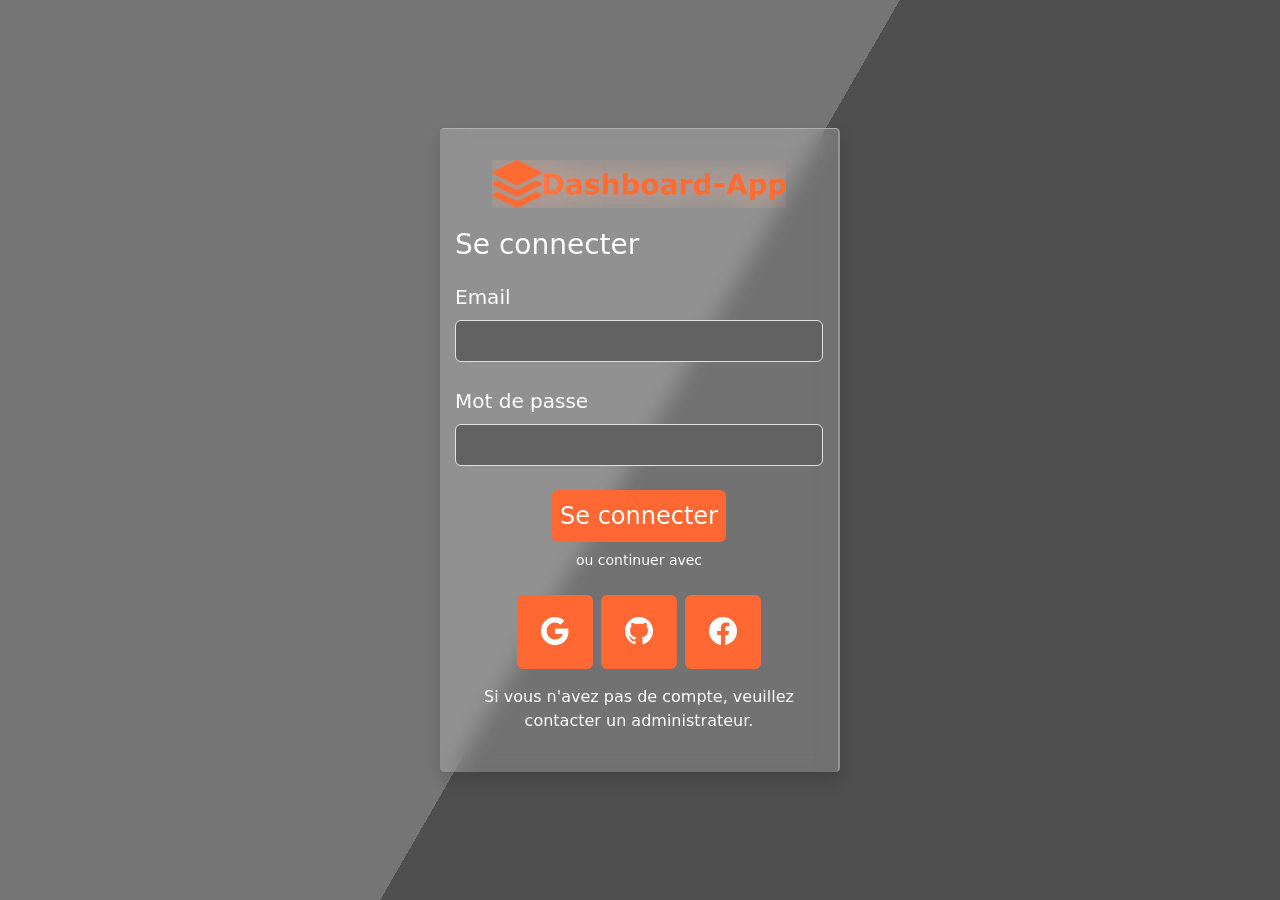
<file: index.html>
<!DOCTYPE html>
<html lang="fr">

<head>
    <meta charset="UTF-8">
    <meta name="viewport" content="width=device-width, initial-scale=1.0">
    <title>Dashboard</title>

    <link href="https://cdn.jsdelivr.net/npm/bootstrap@5.3.8/dist/css/bootstrap.min.css" rel="stylesheet">
    <link rel="stylesheet" href="https://cdnjs.cloudflare.com/ajax/libs/font-awesome/6.5.0/css/all.min.css">
    <link rel="stylesheet" href="https://cdn.jsdelivr.net/npm/bootstrap-icons@1.11.3/font/bootstrap-icons.css">
    <link href="https://fonts.googleapis.com/css2?family=Dancing+Script:wght@400;600;700&display=swap" rel="stylesheet">
    <link rel="stylesheet" href="style.css">
</head>

<body>
    <div class="bg"></div>
    <div class="bg bg2"></div>
    <div class="bg bg3"></div>

    <div class="content shadow">
        <img src="image/Logo.png" class="pt-3" alt="Logo">

        <p class="pt-3 fs-3 text-start text-white">
            Se connecter
        </p>

        <form action="dashboard.html" method="post" class="text-start">
            <label class="fs-5 text-white">Email</label>
            <br>
            <input type="email" class="p-2 text-white w-100 border cole rounded mt-2" required>

            <br><br>

            <label class="fs-5 text-white">Mot de passe</label>
            <br>
            <input type="password" class="p-2 text-white cole w-100 border rounded mt-2" required>

            <div class="d-flex align-items-center justify-content-center mt-4">
                <button type="submit" class="login se rounded text-white p-2 fs-4 border-0">
                    <a href="dashbor.html" class="text-white text-decoration-none">Se connecter</a>
                </button>
            </div>
        </form>

        <p class="text-white avec mt-2">
            ou continuer avec
        </p>

        <div class="p-2 d-flex gap-2 align-items-center justify-content-center">
            <i class="bi bi-google login text-white rounded p-3 px-4 fs-3"></i>
            <i class="bi bi-github login text-white rounded p-3 px-4 fs-3"></i>
            <i class="bi bi-facebook login text-white rounded p-3 px-4 fs-3"></i>
        </div>

        <p class="adm p-2 text-white">
            Si vous n'avez pas de compte, veuillez contacter
            un administrateur.
        </p>
    </div>
</body>

</html>
</file>
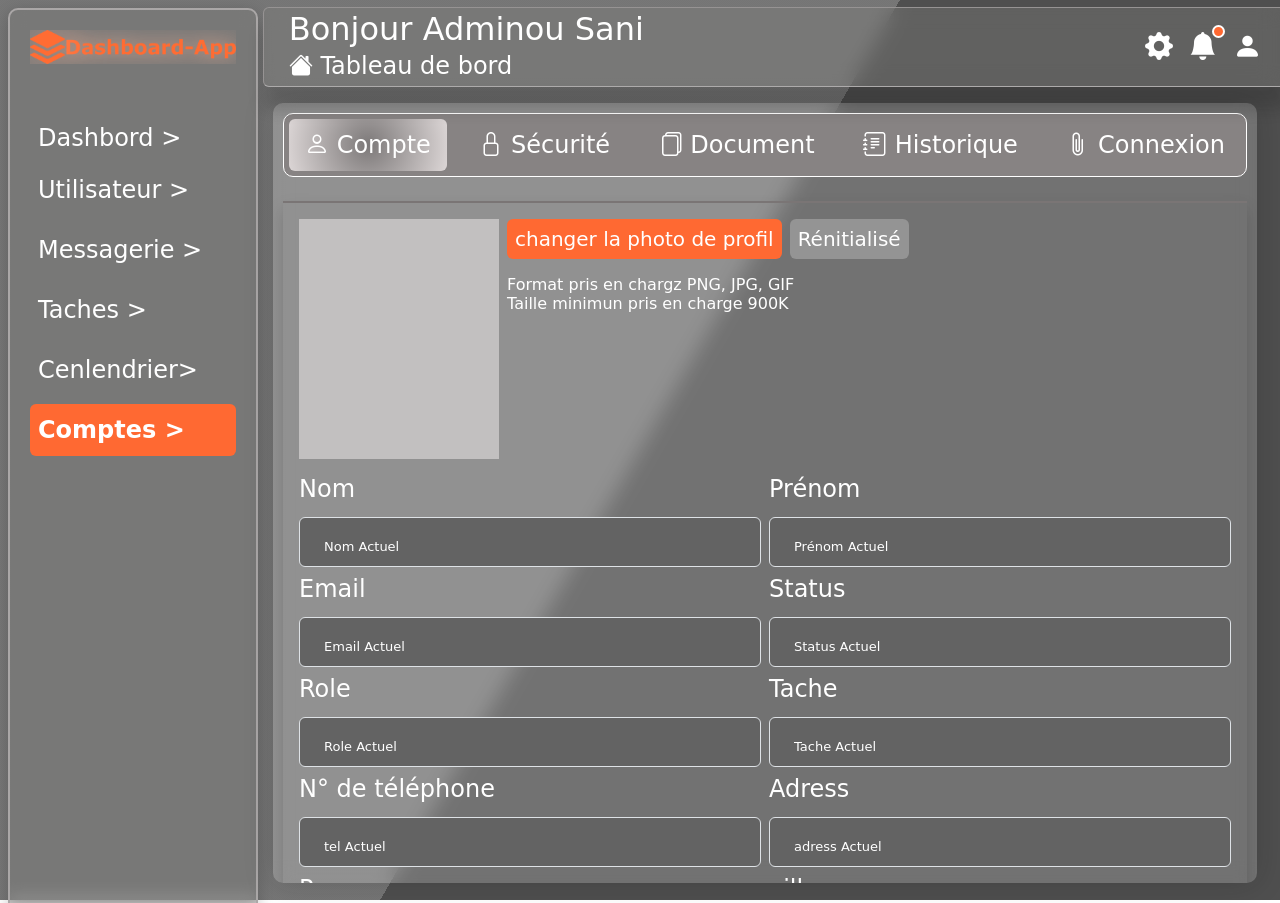
<file: compte.html>
<!DOCTYPE html>
<html lang="fr">

<head>
    <meta charset="UTF-8">
    <meta name="viewport" content="width=device-width, initial-scale=1.0">
    <title>Dashboard</title>

    <!-- Bootstrap -->
    <link href="https://cdn.jsdelivr.net/npm/bootstrap@5.3.8/dist/css/bootstrap.min.css" rel="stylesheet">

    <!-- Bootstrap Icons -->
    <link rel="stylesheet" href="https://cdn.jsdelivr.net/npm/bootstrap-icons@1.13.1/font/bootstrap-icons.min.css">
    <link rel="stylesheet" href="style1.css">

</head>

<body>

    <div class="bg"></div>
    <div class="bg bg2"></div>
    <div class="bg bg3"></div>


    <!-- ===== ASIDE ===== -->
   <aside>
        <img src="image/Logo.png" class="w-100" alt="">

        <ul class="list-unstyled mt-5">

            <li class="mt-3">
                <a href="dashbor.html" class="text-decoration-none text-white  d-block p-2 rounded">
                    <span class="fs-4"> Dashbord ></span>
                </a>
            </li>

            <li class="mb-2">
                <a href="utilisateur.html" class="text-decoration-none text-white d-block p-2 rounded">
                    <span class="fs-4"> Utilisateur > </span>
                </a>
            </li>

            <li class="mb-2">
                <a href="messagerie.html" class="text-decoration-none text-white d-block p-2 rounded">
                    <span class="fs-4"> Messagerie > </span>
                </a>
            </li>
            <li class="mb-2">
                <a href="tache.html" class="text-decoration-none text-white d-block p-2 rounded">
                    <span class="fs-4"> Taches > </span>
                </a>
            </li>

            <li class="mb-2">
                <a href="" class="text-decoration-none text-white d-block p-2 rounded">
                    <span class="fs-4"> Cenlendrier> </span>
                </a>
            </li>

            <li class="mb-3">
                <a href="compte.html" class="text-decoration-none active  text-white d-block p-2 rounded">
                    <span class="fs-4"> Comptes > </span>
                </a>
            </li>

        </ul>

    </aside>

    <!-- ===== CONTENU ===== -->
    <div class="content">

        <!-- ===== HEADER ===== -->
        <div class="top-header rounded mt-1 d-flex align-items-center justify-content-between">

            <div>
                <h2 class="mb-0 text-white">Bonjour Adminou Sani</h2>
                <small class="fs-4 text-white"><i class="bi bi-house-fill"></i> Tableau de bord</small>
            </div>

            <div class="d-flex gap-3 fs-4">
                <i class="bi bi-gear-fill text-white fs-3"></i>

                <div class="notification-icon">
                    <i class="bi bi-bell-fill text-white fs-3"></i>
                    <span class="notification-badge"></span>
                </div>

                <i class="bi bi-person-fill text-white fs-3"></i>
            </div>

        </div>

        <!-- ===== MAIN ===== -->
        <main>

            <!-- CARD QUI SCROLL -->


            <div class="scroll-card fs-3 text-white">

                <!-- <div class="container-fluid"> -->

                    <!-- <div class="scroll-card"> -->

                        <!-- MENU -->
                        <ul class="nav nav-pills mb-4 fs-4 justify-content-between">

                            <li class="nav-item">
                                <button class="nav-link active text-white" data-bs-toggle="pill"
                                    data-bs-target="#first">
                                   <i class="bi bi-person"></i>
                                    Compte
                                </button>
                            </li>

                            <li class="nav-item">
                                <button class="nav-link text-white" data-bs-toggle="pill" data-bs-target="#second">
                                   <i class="bi bi-lock"></i>
                                    Sécurité
                                </button>
                            </li>

                            <li class="nav-item">
                                <button class="nav-link text-white" data-bs-toggle="pill" data-bs-target="#third">
                                  <i class="bi bi-files"></i>
                                    Document
                                </button>
                            </li>

                            <li class="nav-item">
                                <button class="nav-link text-white" data-bs-toggle="pill" data-bs-target="#fourth">
                                   <i class="bi bi-journal-text"></i>
                                    Historique
                                </button>
                            </li>

                            <li class="nav-item">
                                <button class="nav-link text-white" data-bs-toggle="pill" data-bs-target="#fifth">
                                   <i class="bi bi-paperclip"></i>
                                    Connexion
                                </button>
                            </li>
                           

                        </ul>

                        <!-- CONTENUS -->
                        <div class="tab-content">

                            <!-- FIRST -->
                            <div class="tab-pane   fade show active" id="first">
                                <div class=" d-flex flex-column shadow suprima p-3 gap-2">
                                <div class="d-flex gap-2 align-items-start justify-content-start">

                                    <div class="fs-4 compte d-flex align-items-center justify-content-center gap-2">

                                    </div>
                                    <div class="d-flex flex-column gap-2">
                                        <div class="d-flex gap-2">
                                            <div class="fs-4">
                                                <h5 class="profi p-2 rounded ">changer la photo de profil </h5>

                                            </div>

                                            <div class="fs-4">
                                                <h5 class="profi1 p-2 rounded ">Rénitialisé </h5>
                                            </div>

                                        </div>

                                        <h6>Format pris en chargz PNG, JPG, GIF <br> Taille minimun pris en charge 900K
                                        </h6>
                                    </div>
                                </div>
                                <div class="d-flex flex-column gap-2">

                                    <div class="d-flex w-100 gap-2">
                                        <form action="" class="text-start w-100">
                                            <label for="" class="fs-4 text-white">Nom</label> <br>
                                            <input type="text" placeholder="Nom Actuel"
                                                class="p-4 text-white w-100 border bord-co cole rounded mt-2 "> <br>
                                            <label for="" class="fs-4 text-white">Email </label> <br>
                                            <input type="text" placeholder="Email Actuel"
                                                class="p-4 text-white cole bord-co w-100 border rounded mt-2">
                                            <label for="" class="fs-4 text-white">Role</label> <br>
                                            <input type="text" placeholder="Role Actuel"
                                                class="p-4 text-white w-100 border bord-co cole rounded mt-2 "> <br>
                                            <label for="" class="fs-4 text-white">N° de téléphone </label> <br>
                                            <input type="text" placeholder="tel Actuel"
                                                class="p-4 text-white cole bord-co w-100 border rounded mt-2">
                                            <label for="" class="fs-4 text-white">Pays</label> <br>
                                            <input type="text" placeholder="pays Actuel"
                                                class="p-4 text-white w-100 border bord-co cole rounded mt-2 "> <br>
                                            <label for="" class="fs-4 text-white">Boite postale </label> <br>
                                            <input type="text" placeholder="potal Actuel"
                                                class="p-4 text-white cole bord-co w-100 border rounded mt-2">
                                        </form>

                                        <form action="" class="text-start w-100">
                                            <label for="" class="fs-4 text-white">Prénom</label> <br>
                                            <input type="text" placeholder="Prénom Actuel"
                                                class="p-4 text-white w-100 border bord-co cole rounded mt-2 "> <br>
                                            <label for="" class="fs-4 text-white">Status </label> <br>
                                            <input type="text" placeholder="Status Actuel"
                                                class="p-4 text-white cole bord-co w-100 border rounded mt-2">
                                            <label for="" class="fs-4 text-white">Tache</label> <br>
                                            <input type="text" placeholder="Tache Actuel"
                                                class="p-4 text-white w-100 border bord-co cole rounded mt-2 "> <br>
                                            <label for="" class="fs-4 text-white">Adress </label> <br>
                                            <input type="text" placeholder="adress Actuel"
                                                class="p-4 text-white cole bord-co w-100 border rounded mt-2">
                                            <label for="" class="fs-4 text-white">ville </label> <br>
                                            <input type="text" placeholder="ville Actuel"
                                                class="p-4 text-white w-100 border bord-co cole rounded mt-2 "> <br>
                                            <label for="" class="fs-4 text-white">Langue </label> <br>
                                            <input type="text" placeholder="langue Actuel"
                                                class="p-4 text-white cole bord-co w-100 border rounded mt-2">
                                        </form>
                                    </div>

                                    <div class="d-flex gap-2">
                                        <div class="fs-4">
                                            <h5 class="profi p-2 rounded ">Sauvegarder les chargement </h5>

                                        </div>

                                        <div class="fs-4">
                                            <h5 class="profi1 p-2 rounded ">Annuler </h5>
                                        </div>

                                    </div>

                                </div>

                                </div>


                                <div
                                    class="d-flex align-items-start  flex-column gap-3 mt-3 p-2 rounded shadow-ls suprima shadow">
                                    <h6>supprimez le compte </h6>
                                    <h6 class="suppr w-100 p-4 rounded">Etes vous sur de vouloir supprimez ce compte <br> 
                                    une fois supprimez vous ne pouvez plus recuperez ce comptes</h6> 
                                   <div class="d-flex justify-content-center align-items-center gap-2">
                                    <input type="checkbox"> <h6>je confirme la suppression de ce compte</h6>  

                                   </div>                               
                                </div>

                            </div>

                            <!-- SECOND -->
                            <div class="tab-pane fade" id="second">
                                <div class="d-flex flex-column gap-3">
                                    <div class="d-flex align-items-center justify-content-between">
                                        <div class="fs-4 d-flex align-items-center justify-content-center gap-2">
                                            <input type="checkbox" class="check">
                                            <i class="bi bi-pen"></i>
                                            <i class="bi bi-trash3"></i>
                                            <i class="bi bi-envelope-open"></i>
                                            <i class="bi bi-tag"></i>
                                        </div>

                                        <div class="fs-4">
                                            <i class="bi bi-arrow-clockwise"></i>
                                            <i class="bi bi-three-dots-vertical"></i>
                                        </div>
                                    </div>
                                    <div
                                        class="d-flex gap-3 p-2 rounded utia1 justify-content-between align-items-center">

                                        <input type="checkbox" class="check">

                                        <div class="d-flex gap-2 align-items-center">
                                            <div class="admi1 d-flex align-items-center justify-content-center">
                                                BS
                                            </div>

                                            <div>
                                                Boubacar
                                                <br>
                                                boubacar@mail.com
                                            </div>
                                        </div>

                                        <div>Role : Utilisateur</div>

                                        <div>Statut : Actif</div>

                                        <div class="fs-4">
                                            <i class="bi bi-pen"></i>
                                            <i class="bi bi-trash3"></i>
                                            <i class="bi bi-three-dots-vertical"></i>
                                        </div>

                                    </div>

                                    <div
                                        class="d-flex gap-3 p-2 rounded utia1 justify-content-between align-items-center">

                                        <input type="checkbox" class="check">

                                        <div class="d-flex gap-2 align-items-center">
                                            <div class="admi1 d-flex align-items-center justify-content-center">
                                                IS
                                            </div>

                                            <div>
                                                Ibrahim
                                                <br>
                                                ibrahim@mail.com
                                            </div>
                                        </div>

                                        <div>Role : Modérateur</div>

                                        <div>Statut : Inactif</div>

                                        <div class="fs-4">
                                            <i class="bi bi-pen"></i>
                                            <i class="bi bi-trash3"></i>
                                            <i class="bi bi-three-dots-vertical"></i>
                                        </div>

                                    </div>

                                </div>

                            </div>
                            <!-- THIRD -->
                            <div class="tab-pane fade" id="third">
                                <h3>Contenu Third</h3>
                                <p>Liste des messages.</p>
                            </div>
                            <!-- FOURTH -->
                            <div class="tab-pane fade" id="fourth">
                                <h3>Contenu Fourth</h3>
                                <p>Liste des tâches.</p>
                            </div>
                            <!-- FIFTH -->
                            <div class="tab-pane fade" id="fifth">
                                <h3>Contenu Fifth</h3>
                                <p>Liste des comptes.</p>
                            </div>
                        </div>
                    <!-- </div> -->
                <!-- </div> -->
            </div>
        </main>
    </div>
    <script src="https://cdn.jsdelivr.net/npm/bootstrap@5.3.8/dist/js/bootstrap.bundle.min.js"></script>
</body>

</html>
</file>
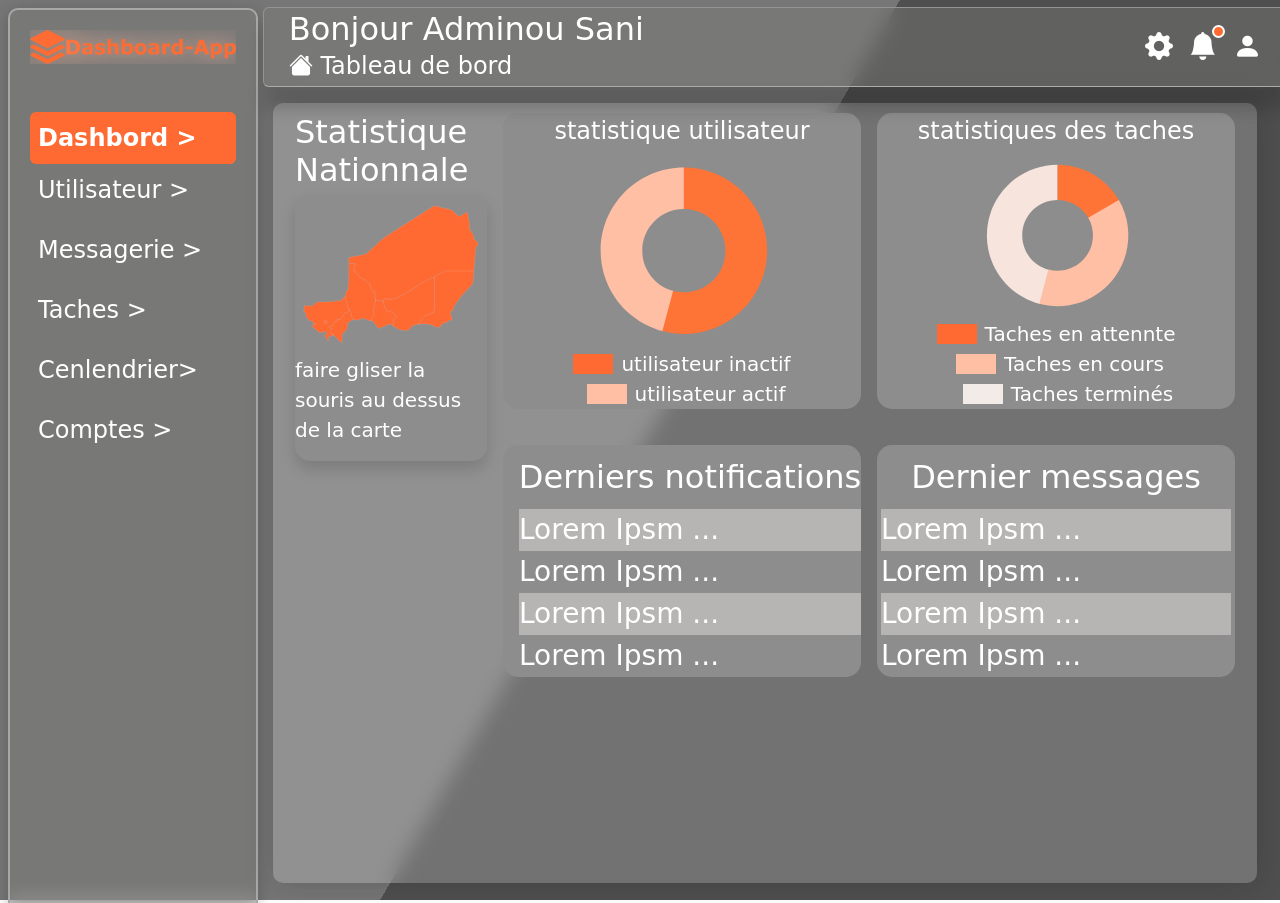
<file: dashbor.html>
<!DOCTYPE html>
<html lang="fr">

<head>
    <meta charset="UTF-8">
    <meta name="viewport" content="width=device-width, initial-scale=1.0">
    <title>Dashboard</title>

    <!-- Bootstrap -->
    <link href="https://cdn.jsdelivr.net/npm/bootstrap@5.3.8/dist/css/bootstrap.min.css" rel="stylesheet">

    <!-- Bootstrap Icons -->
    <link rel="stylesheet" href="https://cdn.jsdelivr.net/npm/bootstrap-icons@1.13.1/font/bootstrap-icons.min.css">
    <link rel="stylesheet" href="style1.css">

</head>

<body>

    <div class="bg"></div>
    <div class="bg bg2"></div>
    <div class="bg bg3"></div>


    <!-- ===== ASIDE ===== -->
    <aside>
        <img src="image/Logo.png" class="w-100" alt="">

        <ul class="list-unstyled mt-5">

            <li class="mt-3">
                <a href="dashbor.html" class="text-decoration-none text-white active d-block p-2 rounded">
                    <span class="fs-4"> Dashbord ></span>
                </a>
            </li>

            <li class="mb-2">
                <a href="utilisateur.html" class="text-decoration-none text-white d-block p-2 rounded">
                    <span class="fs-4"> Utilisateur > </span>
                </a>
            </li>

            <li class="mb-2">
                <a href="messagerie.html" class="text-decoration-none text-white d-block p-2 rounded">
                    <span class="fs-4"> Messagerie > </span>
                </a>
            </li>
            <li class="mb-2">
                <a href="tache.html" class="text-decoration-none text-white d-block p-2 rounded">
                    <span class="fs-4"> Taches > </span>
                </a>
            </li>

            <li class="mb-2">
                <a href="" class="text-decoration-none text-white d-block p-2 rounded">
                    <span class="fs-4"> Cenlendrier> </span>
                </a>
            </li>

            <li class="mb-3">
                <a href="compte.html" class="text-decoration-none text-white d-block p-2 rounded">
                    <span class="fs-4"> Comptes > </span>
                </a>
            </li>

        </ul>

    </aside>

    <!-- ===== CONTENU ===== -->
    <div class="content">

        <!-- ===== HEADER ===== -->
        <div class="top-header rounded mt-1 d-flex align-items-center justify-content-between">
            <div>
                <h2 class="mb-0 text-white">Bonjour Adminou Sani</h2>
                <small class="fs-4 text-white"><i class="bi bi-house-fill"></i> Tableau de bord</small>
            </div>

            <div class="d-flex gap-3 fs-4">
                <i class="bi bi-gear-fill text-white fs-3"></i>

                <div class="notification-icon">
                    <i class="bi bi-bell-fill text-white fs-3"></i>
                    <span class="notification-badge"></span>
                </div>

                <i class="bi bi-person-fill text-white fs-3"></i>
            </div>

        </div>

        <!-- ===== MAIN ===== -->
        <main>
            <!-- CARD QUI SCROLL -->
            <div class="scroll-card">
                <div class="d-flex container-fluid test gap-3 align-items-start">
                    <div class="d-flex flex-column w-100">
                        <div>
                            <h3 class="mb-1 fs-2 text-white">Statistique Nationnale</h3>
                        </div>
                        <div
                            class="demo-box d-flex flex-column align-items-center justify-content-center shadow overflow-hidden d-inline-block w-100">
                            <?xml version="1.0"?>

                            <svg class="img-fluid w-100" baseprofile="tiny" fill="#FF6932" height="586" stroke="#ffffff"
                                stroke-linecap="round" stroke-linejoin="round" stroke-width=".5" version="1.2"
                                viewbox="0 0 1000 786" width="700" xmlns="http://www.w3.org/2000/svg">
                                <g id="features">
                                    <path
                                        d="M397.8 633.9l-3.1-0.7-1.1 0.2-3.3 1.9-0.6 0.2-0.4-0.2-0.3-0.3-0.6-0.3-16.2-6.5-16.3-6.5-1.9-0.4-8.5 1.5-1.6 0.8-0.6 0.9-1 2.2-0.8 0.9-1.7 1.3-0.7 0.3-2 0.3-8.2-0.3-5.8 1-3.4-0.2-1.3-0.6-1.3-1.2-1.3-0.6-1.8 0.2-11.5 2.8-3.3-10.3-5.4-9-0.3-0.8-2.3-20-0.5-2.3-4.4-9-1.3-1.5-3.9-2.5-8.1-13.6-0.5-1.2-0.1-2.6 0.2-8.3-12.8-36.8-0.1-0.1-0.4-0.7 0.7-1.8 0.5-2.3 0.5-5.8 0.4-1.1 0.9-1.4 3.3-3.3 0.1-0.2 0-0.2 0-0.3 0-0.1 0-0.1-0.1-0.1 0-0.1-0.7-1.7-0.2-1.7 0.2-1.6 5.1-12.7 0.9-1.4 1.1-1.2 1.4-1 2.5-1.3 0.8-0.8 0.4-1.4 0-6.6 0-5.2-0.1-8 0-3.8 0.2-0.5 0.7-1.2 0.3-0.7-0.3-5.9 0-1 0.4-1.1 0.4-0.2 0.2 0 0.4 0 0.8-0.6 0-0.1 0-6.2 0-3.8 0-7.4-0.1-7.5 0-7.4 0-7.5 0-7.4-0.1-7.5 0-4.2 0-1.7 0.4 0 0.2-0.1 0-2.2 0-2 0-4.5 0-4.4 0-4.3 0-4.5 0-4.2-0.1-4.6 0.1-4.3 0-3.8 0.1 0 30.2 0.4 5.4 1.6-7.5 15.8-0.5 1.5-0.1 0.4 0 0.4 0.1 0.7 0.2 1.4 0.3 0.9 0.2 0.7 0 0.3 0 0.4-0.1 0.3-0.4 1.3-0.1 0.3 0.6 7.2-0.1 0.8-1.7 2.7-0.4 0.7 0 0.8 0.1 0.3 0.2 0.6 0.3 0.7 0.5 1.1 0.9 0.4 1 0.2 6.1 0.5 0.8 0.3 0.4 0.8 1.2 6.1 0.4 0.9 0.8 0.8 10 8.4 7.6 10.4 1.3 1.2 1.2 1 30.7 19.4 12.9 9.8 5.1 5.8 0.2 0.4 12.6 30.4 0.2 0.6 0.9 1.8 0.4 0.4 0.3 0.4 3.9 3 0.8 0.5 0.4 0.1 8.9 2.4 1 0.5 0.2 0.8 0.1 1-1.3 9.7 3.4 34.1-8.1 30.1-0.1 1.2 0 1.1-3.4 27.9 0.2 1.9 0.3 1.5 1.8 4.3 0.2 0.6 0.2 1.4 0.4 1.6 0.2 0.6 0.1 2.9-0.5 6.3-0.3 1.1-0.2 0.2-0.8 0.5-0.5 0.2-1.9 0.4-0.3 0.1-0.3 0.1-0.3 0.2-0.6 0.7-0.6 0.5-3.7 2.6-0.8 0.8-0.5 0.7 0 0.9 0.7 3.1 0 1-0.7 1-1.8 1.9-0.8 0.9-0.2 1-0.1 1 0 3.3 0 1z"
                                        id="NE5" name="Tahoua">
                                    </path>
                                    <path
                                        d="M200.1 708.7l-1.2-0.5-2.1-1.2-1.2-0.3-1.3-0.6-0.6-1.3-0.2-1.7-0.1-1.4-0.1-0.9-0.4-0.5-0.5-0.2-0.6 0.1-0.2 0.3-0.3 0.4-0.1 0.4-0.1 0.4-0.2 0.4-0.3 0.1-0.3-0.2-0.1-0.1-2.3 0-0.2-0.6 0-1.6-0.2-0.7-0.2-1.1-0.3-4 0-1.6 0.3-1.3 0.2-1.2 0-0.7-0.1-0.7-1-3.8-0.1-0.7-0.1-0.7 0.1-0.8 0.1-0.3 0.2-0.4 0.4-0.4 0.8-0.8 0.9-0.6 1.3-0.7 0.3-0.1 2-1.7 0.9-0.6 0.2-0.3 0.1-0.5-0.3-1-0.6-0.4-0.9-0.3-8.8-0.9-0.3 0-0.1-0.1-3.5-8-0.1-0.4 0-0.3 0.1-0.4 0.2-0.4 0.4-0.6 0.7-0.8 0.6-0.5 0.7-0.4 0.5-0.1 0.4-0.1 0.3 0.1 1.4 0.3 0.6 0.1 0.8 0 0.3-0.1 0.6-0.2 0.6-0.2 0.3-0.2 5-3.9 1.9-0.5 0.8 0 1.2 0.2 0.2 0 0.2 0.1 0.7 0.5 0.6 0.2 0.4 0.1 0.3 0 0.4-0.3 0.4-0.3 1.1-1.7 0.8-2.4 0.6-2.7 0-0.4-0.1-0.3-0.5-1.1-0.1-0.3 0-0.3 0.1-0.7 0.4-1.3 0.3-1.3 0.1-1.2 0.2-0.3 0.2-0.3 1.2-0.4 1.6-0.3 0.9-0.3 0.5-0.7 1.2-2.8 0.4-0.7 0.6-0.3 0.3-0.1 4 0 1-0.1 0.8-0.2 0.4-0.9 0.3-0.9 1-5 0.7-1.6 1-1.8 0.6-0.6 0.8 0 0.9 0.3 5.9 2.5 0.9 0.3 0.6-0.1 9.6-4.2 1.9-1.1 10.6-9.9 1.1-1.4 0.4-1.2 2.1-9 0.3-0.9 0.2-0.6 1.7-2.4 7.9-6.8 0.8-0.4 0.9-0.4 0.6-0.1 0.8-0.1 1.5 0.1 0.5-0.1 4.4-2.1 0.9-0.6 0.8-0.7 0.6-1.9 0.5-0.5 0.5-0.2 1.6-0.5 1.7-1.9 1-7.1 3.9 2.5 1.3 1.5 4.4 9 0.5 2.3 2.3 20 0.3 0.8 5.4 9 3.3 10.3-6.8 1.7-3.1 1.2-2.7 2-9.1 8.7-1.6 0.8-1.7 0.3-3.7 0.1-0.1 14.1-0.2 1.4-1.8 12.7-9.2 14.4-3.7 3.6-12.6 9.5-0.2 0.6 0.5 14.7-1.5 7.7 0 2.6 1.4 4.3 0.2 2-0.9 1.9-1 1-0.6 0.9-0.3 1 0.3 3.3 0.2 0.6 0.3 0.6 0.2 0.2 0.3 0.1 1.3 1.5 0.7 1.1 0.3 1.1-0.4 1.3-0.7 0.7-2.9 1.8-0.4-0.4-0.6-0.9-0.5-0.3-0.2-0.4-0.1-0.5-0.2-0.5-0.3-0.9-0.2-0.5-0.2-0.2-0.4-0.2-0.4-0.3-1.9-2.8-0.4-0.5-0.7-0.4-2.1-0.8-2.6-1.6-0.6-0.2-0.6-0.3-0.7-0.2-0.8 0.5-0.8 0.4-0.8-0.2-0.7-0.5-0.5-0.5-0.8-0.9-1.3-2.2-0.4-1.1-0.3-1.3-0.1-1.3-0.2-0.3-0.8-0.6-0.2-0.3-9.9-9.1-2.3-3.4-0.6-1.1-0.2-0.3-0.5-0.2-1.9-0.2-0.6-0.3-0.7-0.3-0.4-0.5-0.4-1.3-0.5-0.7-0.5-0.7-1.2-0.6-2.8-2.5z"
                                        id="NE3" name="Dosso">
                                    </path>
                                    <path
                                        d="M648.6 651.5l-0.1-0.3-1.9-6.8 0.2-0.9 0.4-1.4 10-10.4 0.4-0.7 0.2-0.4 0.1-0.5 0.1-0.7 0-1.6-0.1-1.2 0.1-0.5 0.3-0.4 23.3-21.7 1.2-0.8 0.7-0.1 0.8 0.3 2.3 1.3 0.7 0.3 0.5 0 0.7-0.1 10.5-3.3 14.4-9.4 0.8-0.4 0.5-0.1 4.8 0.3 0.8-0.2 0.7-0.3 3.9-2.8 0.4-0.5-0.3-0.5-2.3-0.8-0.7-0.4-0.4-0.5-0.3-0.6-0.3-0.9-0.2-0.9 0.2-1.4 0.2-0.7 0.3-0.7 0.5-0.6 1.6-1 1.6-0.8 1.1-0.1 0.1-0.2-0.2-172.9 1.2-0.7 0.9-0.8 11.7-8 43.8-20.7 147.1 0-0.1 2.6-0.1 1.9-0.1 0.3 0 0.4 0 1.8 0 0.1-0.1 1.6 0 0.6 0.1 0.2-0.2 0.7 0 0.3-0.1 1.5 0 0.2-0.1 1.9 0 0.2-0.2 2.8-0.3 2.7-0.2 2.8-0.2 2.7-0.3 2.8-0.2 2.7-0.2 2.8-0.3 2.7-0.2 2.8-0.2 2.7-0.3 2.8-0.2 2.7-0.2 2.7-0.2 2.8-0.3 2.7-0.2 2.8-0.2 2.7-0.3 2.8-0.1 1.5-0.2 0.7-0.2 0.6-0.7 1.1-2 2.1-3.2 3.5-3.2 3.5-3.2 3.5-3.3 3.5-3.2 3.5-3.2 3.5-3.2 3.5-3.3 3.5-3.2 3.5-3.2 3.5-3.2 3.5-3.3 3.5-3.2 3.5-3.2 3.5-3.2 3.5-3.3 3.4-2.2 2.4-3.4 3.7-3.1 3.4-1.6 2.3-1.7 2.4-1.8 2.5-1.7 2.4-1.7 2.4-1.7 2.5-1.7 2.4-1.7 2.4-1.8 2.4-1.7 2.5-1.7 2.4-1.7 2.4-1.7 2.4-1.7 2.5-1.7 2.4-1.8 2.4-1.7 2.4-1.6 2.4-1.5 3.2-1.9 4.1-0.9 1.8-0.3 1.1 0 1.3 0.2 1.2 0.8 2.6 0.1 1.2-0.5 1.4-0.9 0.4-1.1 0.1-1.2 0.3-0.5 0.4-1.9 2.1-1.1 0.8-0.2 0.3 0.1 0.3 0.6 0.6 0.2 0.3 0.3 2.3 0 1.1-0.5 1.1-1.9 1.6-0.9 0.2-1.4 0.3-2.3 0.1-2.1 0.9-1.5 0.7-1.8 2.7-0.1 3.5 1.1 4.1 0.8 3 0.6 2.8 0.4 1.8 0.5 1.9 0.4 1.9 0.4 1.9 0.4 1.9 0.4 1.9 0.4 1.9 0.4 1.9 0.5 1.8 0.4 1.9 0.4 1.9 0.4 1.9 0.4 1.9 0.4 1.9 0.4 1.9 0.4 1.8-14.2-0.6-1.7 0.3-0.5 0.4 0 1.1-0.9 0.6-2.3 2.1-0.4 0.6-0.3 0.6 0 0.2 0.3 0.4 0.1 0.4-0.2 0.4-0.4 0.1-0.4 0-0.2 0.1-0.5 0.8 0.1 0.3 0.8 0.1-1.1 1.4-1.4 0.5-1.5 0.3-1.5 0.7 0.2-0.5 0.1-0.6-0.1-0.5-0.6-0.1-0.3 0.3-0.4 0.9-0.5 0.5 0-0.7 0-0.2-0.9 0.3-1.1 0.1-0.6-0.2 0.3-0.6 0-0.4-1.6 0.2-1.5 0.5-5.2 2.6-1.5 0.3-1.6-0.4-0.3 1-0.5 0.1-0.7-0.4-0.9-0.2 0 0.4 0.4 0.1 0.4 0.3 0.4 0.3 0.4 0.5-0.8 0.6-1.6 1.8 0 0.2 0.1 0.5-0.1 0.1-0.2 0.1-0.5-0.1-0.1 0-0.3 0.2-0.7 0.2-0.2 0.3 0.2 0.6 0.4 0.5 0 0.2-0.8 0.1-0.1-0.2-0.3-0.4-0.4-0.3-0.1 0.2-0.1 0.1-0.4 0.9-1.5 1.9-0.9 0.7-1.3 0.3-0.7 0.3-0.4 1.4-0.5 0.3-0.9-0.2-0.5-0.4-0.5-0.5-0.6-0.5-0.1 1-0.1 0.3-0.4 0.4-0.4 0.3-0.4 0.1-0.2-0.3-0.3 0.2-2.1 2-0.2 1-0.7 1-0.4 0.9 0.9 0.4-0.4 1.3-0.3 0.6-0.4 0.5-0.5 0.2-1.3 0.2-0.2 0.2-0.5 3.2-0.3 0.7-0.8 0.3-0.9-0.1-1.1-0.4-1.3-0.2-1.6-0.1-2-0.1-1-0.3-0.5 0.4-0.4-0.3-0.5-0.5-0.5-0.4-0.6 0.1-0.3 0.3-0.3 0.3-0.2 0.1-0.5 0-0.1-0.3 0-0.3-0.2-0.4-0.7-0.3-2.9-1.1-0.9 0.2-1.2 0.9-0.8 0.1-2 0.2-3.3-0.9-1.2-0.5-2.6-2.1-8-4.9-6.4-2.7-17.3-4.4-28 0.2-10.5-1.3-5.5 0.5-1.6 0.3z"
                                        id="NE2" name="Diffa">
                                    </path>
                                    <path
                                        d="M397.8 633.9l0-1 0-3.3 0.1-1 0.2-1 0.8-0.9 1.8-1.9 0.7-1 0-1-0.7-3.1 0-0.9 0.5-0.7 0.8-0.8 3.7-2.6 0.6-0.5 0.6-0.7 0.3-0.2 0.3-0.1 0.3-0.1 1.9-0.4 0.5-0.2 0.8-0.5 0.2-0.2 0.3-1.1 0.5-6.3-0.1-2.9-0.2-0.6-0.4-1.6-0.2-1.4-0.2-0.6-1.8-4.3-0.3-1.5-0.2-1.9 3.4-27.9 0-1.1 0.1-1.2 8.1-30.1 22.9-0.8 3 0.2 11.5 6.2 3.7 2.2 0.8 2 0.3 8.3 0.3 1.2 2.3 4 0.6 1.9 1.9 9.8 0.3 0.8 0.5 0.7 1.1 1.2 0.5 0.8 1.3 3.8 0.8 0.9 0.9 0.7 5 2.7 0.8 0.6 0.5 0.6 0.2 0.8 0.3 7.4 0.1 0.8 0.3 0.8 0.7 0.6 2.9 1.3 0.9 0.3 0.8-0.1 0.9-0.6 5.3-4.7 0.9-0.5 0.9-0.2 3.2 0.1 0.5 0.1 0.3 0.2 1.9 3 0.9 1.1 0.5 0.3 2.2 1.1 0.7 0.2 1.1 0.5 1.9 1.5 0.3 0.1 0.3 0.1 1.2 0.1 0.6 0.3 0.9 0.5 2.9 2.8 0.3 0.2 2.3 1.1 0.7 0.4 0.7 0.6 0.2 0.3 0.2 0.5 0.2 0.6 0.4 2.1 0.1 0.4 0.4 0.6 7.1 5 0.9 0.9 0.3 0.9 0.1 1 0 1.9 0.1 0.8 0.1 0.7 0.4 1.1 0.3 2.2 0 2-0.1 1-0.3 0.8-0.7 0.5-16.4 8.4-0.3 0.3-0.2 0.2-0.2 0.2-0.2 0.4-0.3 0.8-0.1 0.3-0.1 0.7 0.1 0.8 0.2 0.6 0.5 0.9 0.8 0.7 1 0.5 2 0.9 0.8 0.5 0.6 0.6 0 0.8-1.3 4.6 0 0.9 1.4 8.3 0 1-0.4 1-3.5 6.5-0.3 0.4 0-0.1-1.7-0.4-0.9-0.4-1.9-1.6-1.6-0.9-1.3-1.3-0.7-0.6-1.6-0.6-14.6-2-1.9 0.1-2 0.9-20.9 12.7-1.8 0.6-2 0-6-1.1-1.3 0.2-3.5 4.1-2.7 2.5-1.3 0.6-0.3 0-1 0.2-4.3 0-1.9-0.2-1.8-0.7-1.8-1.4-2.1-1.9-3.4-4-1.5-2.6-4.6-8.6-9.4-10.4-8.1-7.7-3.8-2.2-1.1-0.2z"
                                        id="NE4" name="Maradi">
                                    </path>
                                    <path
                                        d="M726.2 405.2l0.2 172.9-0.1 0.2-1.1 0.1-1.6 0.8-1.6 1-0.5 0.6-0.3 0.7-0.2 0.7-0.2 1.4 0.2 0.9 0.3 0.9 0.3 0.6 0.4 0.5 0.7 0.4 2.3 0.8 0.3 0.5-0.4 0.5-3.9 2.8-0.7 0.3-0.8 0.2-4.8-0.3-0.5 0.1-0.8 0.4-14.4 9.4-10.5 3.3-0.7 0.1-0.5 0-0.7-0.3-2.3-1.3-0.8-0.3-0.7 0.1-1.2 0.8-23.3 21.7-0.3 0.4-0.1 0.5 0.1 1.2 0 1.6-0.1 0.7-0.1 0.5-0.2 0.4-0.4 0.7-10 10.4-0.4 1.4-0.2 0.9 1.9 6.8 0.1 0.3-27.9 6.1-2.4 1-10.9 6.1-1 1-0.3 0.6-0.2 1.5-0.3 0.6-0.4 0.4-0.2 0.1-0.3-0.1-0.6 0.3-1.2 0.7-1.9 1.8-9.8 11.7-0.4 0.5-0.7 0.6-0.6 0.4-0.4 0.2-1.2 0-12.2-1.4-1.1 0.1-3.1 0.8-2.1 0-16.7-1.9-2.1-0.3-15.1-4.5-2.1-1.2-1-1.2-1.6-2.7-1.2-1.3-2.5-1.9-1.4-0.6-1.5-0.4-0.7 0-1.4 0.2-0.7 0.2-0.6 0.3-0.3 0.2-0.2 0-0.6-0.2-0.4-0.3-5.7-5.3-1.4-1.7-0.8-0.7-0.8-0.3 0.3-0.4 3.5-6.5 0.4-1 0-1-1.4-8.3 0-0.9 1.3-4.6 0-0.8-0.6-0.6-0.8-0.5-2-0.9-1-0.5-0.8-0.7-0.5-0.9-0.2-0.6-0.1-0.8 0.1-0.7 0.1-0.3 0.3-0.8 0.2-0.4 0.2-0.2 0.2-0.2 0.3-0.3 16.4-8.4 0.7-0.5 0.3-0.8 0.1-1 0-2-0.3-2.2-0.4-1.1-0.1-0.7-0.1-0.8 0-1.9-0.1-1-0.3-0.9-0.9-0.9-7.1-5-0.4-0.6-0.1-0.4-0.4-2.1-0.2-0.6-0.2-0.5-0.2-0.3-0.7-0.6-0.7-0.4-2.3-1.1-0.3-0.2-2.9-2.8-0.9-0.5-0.6-0.3-1.2-0.1-0.3-0.1-0.3-0.1-1.9-1.5-1.1-0.5-0.7-0.2-2.2-1.1-0.5-0.3-0.9-1.1-1.9-3-0.3-0.2-0.5-0.1-3.2-0.1-0.9 0.2-0.9 0.5-5.3 4.7-0.9 0.6-0.8 0.1-0.9-0.3-2.9-1.3-0.7-0.6-0.3-0.8-0.1-0.8-0.3-7.4-0.2-0.8-0.5-0.6-0.8-0.6-5-2.7-0.9-0.7-0.8-0.9-1.3-3.8-0.5-0.8-1.1-1.2-0.5-0.7-0.3-0.8-1.9-9.8-0.6-1.9-2.3-4-0.3-1.2-0.3-8.3-0.8-2-3.7-2.2 4.7-13.2 2.2-2.5 23.1 3.6 9.8-0.1 4.5-2.4 1.2-0.3 1.1 0 10.4 0.2 3.4-0.3 10.6-3.8 23.5-13.2 20.3-7.7 93.9-61.5 16.9-5.2 23.5-16.2 19.5-7.1z"
                                        id="NE7" name="Zinder">
                                    </path>
                                    <path
                                        d="M200.1 708.7l-0.6 0.9-1.4 0.1-0.6 0.1-1.2-0.1-0.5 0.2-0.7 0.4-0.9 1.1-0.5 0.4-0.6 0.2-0.6-0.4-0.6 0.2-0.3 0.3-0.2 0.5-0.1 0.4-0.2 0.5-0.8 1.3-0.5 0.3-2.1-0.6-0.4 0.1-0.6 0.5-0.4 0.2-0.3 0-0.5-0.3-0.2-0.1-2 0.6-0.3 0.1-0.5 0.6-0.4 0.1-0.4 0.1-0.2-0.3-0.1-0.3-0.1-0.1-0.7-0.1-0.5 0-0.4 0.1-0.3 0.7-0.3 0.7-0.3-0.1-0.3-0.4-0.5-0.1-0.3 0.2-0.4 0.7-0.2 0.2-0.7 0-1.3 0-0.8 0.1-1.4 0.6-0.5 1 0 1.4 0.6 3.2 1.9 5.6 0.3 0.5 0.5 0.5 0.5 0.5 0.7 0.3 0.5 0.1 0.4 0.3 0.1 0.7 0 1-0.5 0.1-0.6-0.2-0.5 0.1-0.4 0.4-0.5 0.8-0.4 0.5-0.5 0.1-0.5-0.1-0.5 0.2-0.3 0.7 0.1 0.7 0.6 1 0.1 0.6-3-2.6-4.5-6.4-4.1-5.6-4.2-6.1-2.5-3.4-1.1-2.1 0.1-1.7 0.9-0.7 3.3-0.7 0.3-0.2 0.4-0.6 0.3-0.2 0.2 0 0.6 0.3 0.3 0.1 3.4-0.3 0.9-0.2 0.4-0.6-0.1-1.3 0-0.3 0.2-0.6 0-0.3-0.3-0.4-0.7-0.8-0.3-0.5-0.5-0.9-0.3-0.8-0.4-3.5-0.2-0.8-0.4-0.7-0.5-0.7-1-0.7-0.7-0.4-0.6-0.7-0.2-0.3-0.3-1.1-1.5-1.8-2.3-0.6-5.6-0.5-0.5 0.3-1 1.1-0.7 0.4-0.4-0.1-0.4-0.2-0.5 0.1-0.2 0.3-0.4 0.8-1 1.4-0.6 1.2-0.7 1-1 0.6-1 0.2-7.3-0.7-5.8-0.5-2-0.5-1.6-0.9-3.9-3.3-3.2-2.7-4.7-4-1.4-1.2-4.3-3.7-3.4-2.9-3.3-2.7-1.7-0.9-4.2-0.4-1.6-0.9-0.5-0.9-0.2-1.1 0-1.1 0-3.8 0-5.5-0.1-5 0.8-2.4 1.2 0.2 4.6 1.8 3.1 0.8 1.3 0.6 0.4-0.2 0.5-2 0.3-0.6 0.3-0.4 1.1 0.3 0.9 0.9 1.1 0.5 1.6-0.6-1.1-1.2-0.9-0.7-1-0.2-2.4-0.3-1-0.3-6.3-3-1.9-1.4-1.1-1.8-0.3-2.6-2.3-2.5-3.1-1.9-2.6-0.8-2.2 0.2-1 0-1.2-0.6-0.6-0.6-0.1-0.4 0.2-0.3 0-0.2 0-0.4 0-0.4-0.2-0.5-0.5-0.1-7.7 0.3-1.5-0.6-0.8-1.4 0.3-0.9 0.5-1.3 0.4-1.1-0.4-0.5-1.1-0.4-0.7-0.7-0.6-0.8-1.9-1.3-0.9-0.8-0.2-0.4-0.5-0.6-0.4-1.1-0.5-0.5-1.2-0.8-0.4-0.4 0-0.6 0.5-1.1 0-0.5-0.6-0.7-1-0.5-1-0.7-0.4-1-0.1-1.1-0.6-0.5-0.8-0.4-0.5-0.6 0-0.5 0.5-1 0-0.3-0.2-0.5-0.3-0.4-0.4-0.2-0.4-0.4-0.7-1.1-0.2-0.7 0.2-0.7 1.4-2.2 0.3-0.7 0.3-1.8 0.2-0.5 0.5-0.8 0.1-0.5-0.2-0.3-2.4-3.3-8.3-7.6-0.8-0.7-1.7-2.9-0.3-3 3.8-11-0.4-1.8-1.7-3.4 0.1-1.7 0.7-0.9 0.8-0.7 0.6-0.8-0.2-1.3-0.3-3 0-1.5 0.3-0.3 0.4-0.1 0.1-0.1 0.8 0.2 0.5 0.2 0.6 0.1 0.8 0.1 2.2 0.5 1.1 0.2 1 0.2 1 0.2 0.8 0.1 0.3 0.1 0.7 0.2 0.7-0.2 0.6-0.2 0.5-0.2 3.4-1 0.4-0.1 1.2-0.3 8.9 3.1 0.8 0 0.2 0 0.5 0 0.3 0 0.4-0.2 0.7-0.4 0.3-0.1 1-0.3 0.4 0 0.6-0.1 0.7 0 1.4-0.1 2-0.1 1-0.1 1.6-0.1 0.6 0 1-0.1 1.6-0.2 0.5-0.1 1.1-0.2 0.2 0 0.1 0 0.3-0.2 0.5-0.3 0.4-0.3 0.4-0.1 0.3-0.3 0.5-0.5 1.7-1.6 0.3-0.2 1.1-1 0.3-0.3 1.6-1.5 1.7-1.6 1.7-1.5 1.9-1.8 1.5-1.5 1.7-1.5 1.7-1.5 1.7-1.6 0.2-0.2 0.2-0.2 0.1 0 0.1-0.1 0.2-0.3 0.9-0.2 4.2-0.2 5.6-0.2 5.5-0.2 5.6-0.2 5.5-0.1 0.2 0 5.4-0.2 5.5-0.2 5.6-0.2 5.5-0.2 5.6-0.2 5.5-0.2 5.6-0.2 5.5-0.2 5.6-0.2 5.5-0.2 5.6-0.1 3-0.1 2.6-0.1 2.8-0.1 0.3-0.8 0-2.2 0.1-1.1 0.2-0.6 0.4-0.3 0.9-0.2 2.3-0.1 6.8 1.2 10.8 1.8 6 1.1 0.3 0.1 0.5 0.1 0.6-0.4 0.5-6.4 0.5-1.6 5.1-3.1 1.7-1.8 2.8-3.2 2.1-1.1 2.4-0.5 2.1-0.4 2.2-1.2 1.5-1.7 0.1-0.4 0.4 0.7 0.1 0.1 12.8 36.8-0.2 8.3 0.1 2.6 0.5 1.2 8.1 13.6-1 7.1-1.7 1.9-1.6 0.5-0.5 0.2-0.5 0.5-0.6 1.9-0.8 0.7-0.9 0.6-4.4 2.1-0.5 0.1-1.5-0.1-0.8 0.1-0.6 0.1-0.9 0.4-0.8 0.4-7.9 6.8-1.7 2.4-0.2 0.6-0.3 0.9-2.1 9-0.4 1.2-1.1 1.4-10.6 9.9-1.9 1.1-9.6 4.2-0.6 0.1-0.9-0.3-5.9-2.5-0.9-0.3-0.8 0-0.6 0.6-1 1.8-0.7 1.6-1 5-0.3 0.9-0.4 0.9-0.8 0.2-1 0.1-4 0-0.3 0.1-0.6 0.3-0.4 0.7-1.2 2.8-0.5 0.7-0.9 0.3-1.6 0.3-1.2 0.4-0.2 0.3-0.2 0.3-0.1 1.2-0.3 1.3-0.4 1.3-0.1 0.7 0 0.3 0.1 0.3 0.5 1.1 0.1 0.3 0 0.4-0.6 2.7-0.8 2.4-1.1 1.7-0.4 0.3-0.4 0.3-0.3 0-0.4-0.1-0.6-0.2-0.7-0.5-0.2-0.1-0.2 0-1.2-0.2-0.8 0-1.9 0.5-5 3.9-0.3 0.2-0.6 0.2-0.6 0.2-0.3 0.1-0.8 0-0.6-0.1-1.4-0.3-0.3-0.1-0.4 0.1-0.5 0.1-0.7 0.4-0.6 0.5-0.7 0.8-0.4 0.6-0.2 0.4-0.1 0.4 0 0.3 0.1 0.4 3.5 8 0.1 0.1 0.3 0 8.8 0.9 0.9 0.3 0.6 0.4 0.3 1-0.1 0.5-0.2 0.3-0.9 0.6-2 1.7-0.3 0.1-1.3 0.7-0.9 0.6-0.8 0.8-0.4 0.4-0.2 0.4-0.1 0.3-0.1 0.8 0.1 0.7 0.1 0.7 1 3.8 0.1 0.7 0 0.7-0.2 1.2-0.3 1.3 0 1.6 0.3 4 0.2 1.1 0.2 0.7 0 1.6 0.2 0.6 2.3 0 0.1 0.1 0.3 0.2 0.3-0.1 0.2-0.4 0.1-0.4 0.1-0.4 0.3-0.4 0.2-0.3 0.6-0.1 0.5 0.2 0.4 0.5 0.1 0.9 0.1 1.4 0.2 1.7 0.6 1.3 1.3 0.6 1.2 0.3 2.1 1.2 1.2 0.5z m-41.6-71.8l-2.7-0.6-2.3 0-2 0.8-1.2 1.5-0.3 1.4 0.1 2.1 1.1 2.2 1.3 1.9 1.7 1.7 2 0.7 2.1 0.3 1.8 0.2 1.8-0.2 0.4 0.8 0.3 1.1 0.4 0.9 1.2-0.9 1-0.7 1.1-2.3 0.7-2.6 0.5-2.4 0.1-1.8-0.1-1.5-0.9-0.6-1.4 0.4-0.6-0.7 0.1-1.8-0.5-0.2-2.6 0.2-3.1 0.1z"
                                        id="NE6" name="Tillabéri">
                                    </path>
                                    <path
                                        d="M420.2 529.3l-3.4-34.1 1.3-9.7-0.1-1-0.2-0.8-1-0.5-8.9-2.4-0.4-0.1-0.8-0.5-3.9-3-0.3-0.4-0.4-0.4-0.9-1.8-0.2-0.6-12.6-30.4-0.2-0.4-5.1-5.8-12.9-9.8-30.7-19.4-1.2-1-1.3-1.2-7.6-10.4-10-8.4-0.8-0.8-0.4-0.9-1.2-6.1-0.4-0.8-0.8-0.3-6.1-0.5-1-0.2-0.9-0.4-0.5-1.1-0.3-0.7-0.2-0.6-0.1-0.3 0-0.8 0.4-0.7 1.7-2.7 0.1-0.8-0.6-7.2 0.1-0.3 0.4-1.3 0.1-0.3 0-0.4 0-0.3-0.2-0.7-0.3-0.9-0.2-1.4-0.1-0.7 0-0.4 0.1-0.4 0.5-1.5 7.5-15.8-5.4-1.6-30.2-0.4-0.1 0-0.7 0 0-0.1 0-7.5-0.1-7.5 0-7.5 0-7.2 0-0.4 10.8-2.2 10.9-2.2 10.8-2.2 10.9-2.2 5.7-1.1 12.6-2.6 12.6-2.5 5.7-1.2 7.4-1.5 2.6-1 2.5-1.7 4.5-4.2 3.6-3.3 3.7-3.3 3.6-3.3 3.6-3.3 3.6-3.3 3.6-3.3 3.7-3.3 3.6-3.4 3.6-3.3 3.6-3.3 3.7-3.3 3.6-3.3 3.6-3.4 3.6-3.3 3.7-3.3 3.6-3.3 3.3-3.1 2.2-1.9 4.4-3.9 4.1-3.6 4.1-3.6 4.1-3.5 4.1-3.6 5.7-5 7.6-4.7 3.9-2.5 3.6-2.3 0.3-0.2 3.9-2.4 3.9-2.5 3.9-2.5 3.9-2.5 3.9-2.4 3.9-2.5 4-2.5 3.9-2.5 3.9-2.4 3.9-2.5 1.2-0.8 15.4-10 85.4-54.5 3-1.9 29.6-18.5 2.3-1.4 3.9-2.5 3.9-2.5 3.9-2.5 3.9-2.6 3.9-2.5 3.9-2.5 4-2.5 3.9-2.5 3.9-2.5 3.9-2.5 3.9-2.5 3.9-2.5 3.9-2.5 3.9-2.5 3.9-2.6 4-2.5 3.9-2.5 1.5 0.4 3.5 0.9 5.1 1.2 5.1 1.2 5.1 1.3 5 1.2 5.1 1.2 5.1 1.2 5 1.3 5.1 1.2 5.1 1.2 5 1.3 5.1 1.2 5.1 1.2 5.1 1.3 5 1.2 5.1 1.2 5.8 1.5 6.8 3.7 3.2 2.9 7.2 6.5 7.2 6.4 7.2 6.4 7.2 6.4 2.6 2.4 0.8 0.4 0.9-0.1 3.7-2 9.8-5.4 9.8-5.3 9.8-5.4 9.9-5.4 0.7 3.9 0.7 3.9 0.7 3.9 0.7 3.9 0.7 3.9 0.7 3.9 0.7 3.9 0.6 3.9 0.7 3.9 0.7 3.9 0.7 3.9 0.7 3.9 0.7 3.8 0.7 3.9 0.5 2.7 0.4 2.6 0.5 2.5 0 1.2 0 3.3 0.1 4.5 0.1 5.2 0.1 5.3 0.1 4.5 0 3.2 0 1.3 0 1.6 0.3 1 0.9 0.9 2.7 1.4 1.1 0.8 2 2.4 1.3 2.2 1 1.5 1 1.5 0.9 1.5 1 1.5 1 1.5 0.9 1.5 1 1.5 0.9 1.5 1 1.6 1 1.5 0.9 1.5 1 1.5 1 1.5 0.9 1.5 1 1.5 0.9 1.5 1 1.5-2.3 1.3-1.4 2.4-0.5 2.9 0.5 2.7 0.6 1.6 0.9 1.3 1 1.2 4.7 3.7 1.6 1.8 3.3 3.8 3.4 3.7 2.2 2.5 1.1 1.2 1.3 1.5 2 2.3 1.4 1.5 0.8 1.3 0.1 1-0.4 1.1-1.2 2.1-2.3 4.3-2.3 4.2-2.3 4.2-2.3 4.2-0.8 1.6-0.8 2.1-1 2.7-0.2 2.6-0.3 2.8-0.2 2.7-0.2 2.8-0.2 2.3-0.1 0.5 0 0.9-0.2 1.9-0.2 2.8-0.3 2.8-0.2 2.8-0.2 2.7-0.2 2.8-0.3 2.8-0.2 2.8-0.2 2.8-0.3 2.7-0.2 2.8-0.2 2.8-0.3 2.8-0.2 2.7-0.2 2.8-0.3 2.8-0.2 2.7-0.2 2.8-0.3 2.8-0.2 2.8-0.2 2.7-0.3 2.8-0.2 2.8-0.2 2.7-0.3 2.8-0.2 2.8-0.2 2.7-0.3 2.8-0.2 2.8-0.2 2.7-0.2 2.8-0.3 2.7-0.2 2.8-0.2 2.8-0.3 2.7-0.2 2.8-0.2 2.2-0.5 0-147.1 0-43.8 20.7-11.7 8-0.9 0.8-1.2 0.7-19.5 7.1-23.5 16.2-16.9 5.2-93.9 61.5-20.3 7.7-23.5 13.2-10.6 3.8-3.4 0.3-10.4-0.2-1.1 0-1.2 0.3-4.5 2.4-9.8 0.1-23.1-3.6-2.2 2.5-4.7 13.2-11.5-6.2-3-0.2-22.9 0.8z"
                                        id="NE1" name="Agadez">
                                    </path>
                                    <path
                                        d="M158.5 636.9l3.1-0.1 2.6-0.2 0.5 0.2-0.1 1.8 0.6 0.7 1.4-0.4 0.9 0.6 0.1 1.5-0.1 1.8-0.5 2.4-0.7 2.6-1.1 2.3-1 0.7-1.2 0.9-0.4-0.9-0.3-1.1-0.4-0.8-1.8 0.2-1.8-0.2-2.1-0.3-2-0.7-1.7-1.7-1.3-1.9-1.1-2.2-0.1-2.1 0.3-1.4 1.2-1.5 2-0.8 2.3 0 2.7 0.6z"
                                        id="NE8" name="Niamey">
                                    </path>
                                </g>
                                <g id="points">
                                    <circle class="12.286851944793613|0.9438101599054242" cx="90.9" cy="715.3" id="0">
                                    </circle>
                                    <circle class="17.015483254427252|8.852500548798517" cx="545.5" cy="434.3" id="1">
                                    </circle>
                                    <circle class="22.926272391469304|15.179452859912992" cx="909.1" cy="72.7" id="2">
                                    </circle>
                                </g>
                                <g id="label_points">
                                    <circle class="Tahoua" cx="339" cy="514.1" id="NE5">
                                    </circle>
                                    <circle class="Dosso" cx="239.9" cy="661.2" id="NE3">
                                    </circle>
                                    <circle class="Diffa" cx="795.5" cy="482.1" id="NE2">
                                    </circle>
                                    <circle class="Maradi" cx="450.3" cy="614.7" id="NE4">
                                    </circle>
                                    <circle class="Zinder" cx="614.4" cy="558.4" id="NE7">
                                    </circle>
                                    <circle class="Tillabéri" cx="163.9" cy="586.6" id="NE6">
                                    </circle>
                                    <circle class="Agadez" cx="635.3" cy="275" id="NE1">
                                    </circle>
                                    <circle class="Niamey" cx="159.1" cy="643" id="NE8">
                                    </circle>
                                </g>
                            </svg>
                            <p class="text-white fs-5"> faire gliser la souris au dessus de la carte</p>
                        </div>
                    </div>

                    <div class="test d-flex flex-column w-100 align-items-end justify-content-start gap-3">
                        <div class="d-flex w-100 gap-3">
                            <div
                                class="demo-box w-100 h-100 overflow-hidden d-flex align-items-center justify-content-center flex-column ">
                                <p class="text-white m-0 p-0 fs-4">statistique utilisateur</p>
                                <?xml version="1.0" encoding="UTF-8" standalone="no"?>
                                <svg class="img-fluid" width="200" height="200" viewBox="0 0 2253 2253">
                                    <path
                                        d="M1147.83,208.333c-517.767,0 -937.5,419.733 -937.5,937.5c-0,428.307 290.274,802.155 705.228,908.271l116.136,-454.135c-207.477,-53.058 -352.614,-239.982 -352.614,-454.136c-0,-258.883 209.866,-468.75 468.75,-468.75l-0,-468.75Z"
                                        fill="#FFBFA5" />
                                    <path
                                        d="M905.188,2051.39c500.124,134.008 1014.19,-162.788 1148.2,-662.913c64.353,-240.168 30.664,-496.064 -93.656,-711.393l-405.95,234.375c62.16,107.665 79.005,235.613 46.828,355.697c-67.003,250.062 -324.036,398.46 -574.099,331.456l-121.321,452.778Z"
                                        fill="#FE7437" />
                                    <path
                                        d="M1997.49,749.576c-153.977,-330.174 -485.321,-541.243 -849.663,-541.243l-0,468.704c182.171,0 347.843,105.535 424.832,270.622l424.831,-198.083Z"
                                        fill="#FE7437" />
                                </svg>

                                <div class="d-flex flex-column">
                                    <div class="d-flex gap-2 align-items-center justify-content-center">
                                        <div class="cole">

                                        </div>
                                        <p class="m-0 fs-5 text-white">utilisateur inactif</p>

                                    </div>
                                    <div class="d-flex gap-2 ms-2 align-items-center justify-content-center">
                                        <div class="cole1">

                                        </div>
                                        <p class="m-0 fs-5  text-white">utilisateur actif</p>

                                    </div>
                                </div>
                            </div>

                            <div
                                class="demo-box overflow-hidden w-100 h-100 d-flex align-items-center justify-content-center flex-column ">
                                <p class="text-white m-0 p-0 fs-4">statistiques des taches</p>
                                <?xml version="1.0" encoding="UTF-8" standalone="no"?>
                                <svg class="img-fluid" width="170" height="170" viewBox="0 0 2253 2253">
                                    <path
                                        d="M1147.83,208.333c-517.767,0 -937.5,419.733 -937.5,937.5c-0,428.307 290.274,802.155 705.228,908.271l116.136,-454.135c-207.477,-53.058 -352.614,-239.982 -352.614,-454.136c-0,-258.883 209.866,-468.75 468.75,-468.75l-0,-468.75Z"
                                        fill="#f6e4dd" />
                                    <path
                                        d="M1997.49,749.576c-153.977,-330.174 -485.321,-541.243 -849.663,-541.243l-0,468.704c182.171,0 347.843,105.535 424.832,270.622l424.831,-198.083Z"
                                        fill="#FE7437" />
                                    <path
                                        d="M905.188,2051.39c500.124,134.008 1014.19,-162.788 1148.2,-662.913c64.353,-240.168 30.664,-496.064 -93.656,-711.393l-405.95,234.375c62.16,107.665 79.005,235.613 46.828,355.697c-67.003,250.062 -324.036,398.46 -574.099,331.456l-121.321,452.778Z"
                                        fill="#FFBFA5" />
                                </svg>

                                <div class="d-flex flex-column">
                                    <div class="d-flex gap-2 align-items-center justify-content-center">
                                        <div class="cole">

                                        </div>
                                        <p class="m-0 fs-5 text-white">Taches en attennte</p>

                                    </div>
                                    <div class="d-flex gap-2 ms-2 align-items-center justify-content-center">
                                        <div class="cole1">

                                        </div>
                                        <p class="m-0 fs-5 text-white">Taches en cours</p>

                                    </div>
                                    <div class="d-flex gap-2 ms-4 align-items-center justify-content-center">
                                        <div class="cole2">

                                        </div>
                                        <p class="m-0 fs-5 text-white">Taches terminés</p>

                                    </div>

                                </div>
                            </div>
                        </div>
                        <div class="d-flex w-100 h-100 gap-3">
                            <div
                                class="demo-box w-100 overflow-hidden d-flex align-items-start justify-content-center flex-column ">
                                <p class="text-white text-center w-100 m-2 fs-2">Derniers notifications</p>

                                <div class="d-flex flex-column ms-3 ">

                                    <div class="guid guid1">
                                        <p class="m-0 fs-3 text-white Lorem">
                                            Lorem Ipsm ...
                                        </p>

                                    </div>
                                    <div class="guid">
                                        <p class="m-0 fs-3 text-white">
                                            Lorem Ipsm ...
                                        </p>

                                    </div>
                                    <div class="guid guid1">
                                        <p class="m-0 fs-3 text-white">
                                            Lorem Ipsm ...
                                        </p>

                                    </div>
                                    <div class="guid">
                                        <p class="m-0 fs-3 text-white">
                                            Lorem Ipsm ...
                                        </p>
                                    </div>
                                </div>
                            </div>

                            <div
                                class="demo-box w-100 overflow-hidden d-flex align-items-center justify-content-center flex-column ">
                                <p class="text-white m-2 fs-2">Dernier messages</p>
                                <div class="d-flex flex-column ">

                                    <div class="guid guid1">
                                        <p class="m-0 fs-3 text-white">
                                            Lorem Ipsm ...
                                        </p>

                                    </div>
                                    <div class="guid">
                                        <p class="m-0 fs-3 text-white">
                                            Lorem Ipsm ...
                                        </p>

                                    </div>
                                    <div class="guid guid1">
                                        <p class="m-0 fs-3 text-white">
                                            Lorem Ipsm ...
                                        </p>

                                    </div>
                                    <div class="guid">
                                        <p class="m-0 fs-3 text-white">
                                            Lorem Ipsm ...
                                        </p>

                                    </div>

                                </div>

                            </div>
                        </div>
                    </div>
                </div>

            </div>

        </main>

    </div>

</body>

</html>
</file>
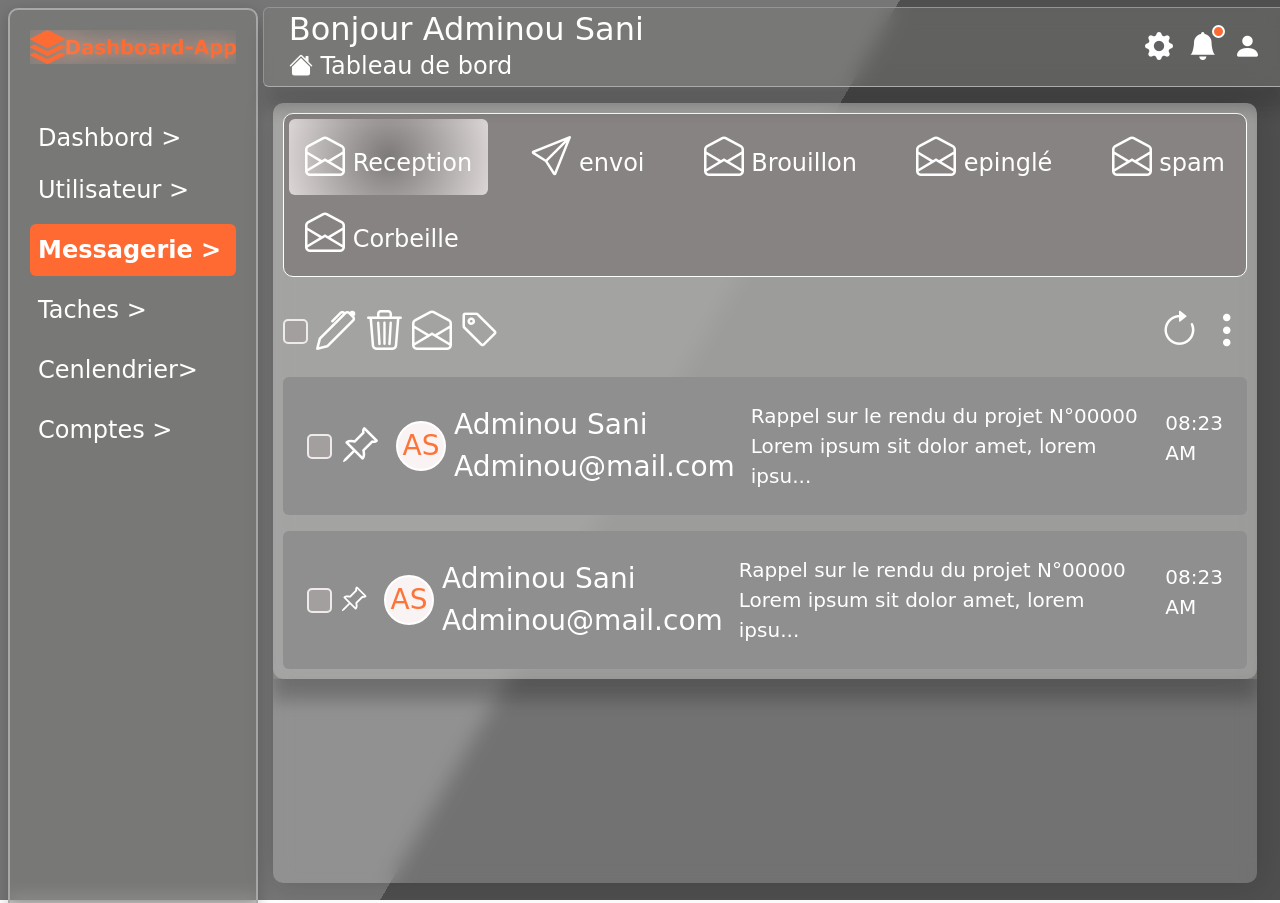
<file: messagerie.html>
<!DOCTYPE html>
<html lang="fr">

<head>
    <meta charset="UTF-8">
    <meta name="viewport" content="width=device-width, initial-scale=1.0">
    <title>Dashboard</title>

    <!-- Bootstrap -->
    <link href="https://cdn.jsdelivr.net/npm/bootstrap@5.3.8/dist/css/bootstrap.min.css" rel="stylesheet">

    <!-- Bootstrap Icons -->
    <link rel="stylesheet" href="https://cdn.jsdelivr.net/npm/bootstrap-icons@1.13.1/font/bootstrap-icons.min.css">
    <link rel="stylesheet" href="style1.css">

</head>

<body>

    <div class="bg"></div>
    <div class="bg bg2"></div>
    <div class="bg bg3"></div>


    <!-- ===== ASIDE ===== -->
    <aside>
        <img src="image/Logo.png" class="w-100" alt="">

        <ul class="list-unstyled mt-5">

            <li class="mt-3">
                <a href="dashbor.html" class="text-decoration-none text-white  d-block p-2 rounded">
                    <span class="fs-4"> Dashbord ></span>
                </a>
            </li>

            <li class="mb-2">
                <a href="utilisateur.html" class="text-decoration-none text-white d-block p-2 rounded">
                    <span class="fs-4"> Utilisateur > </span>
                </a>
            </li>

            <li class="mb-2">
                <a href="messagerie.html" class="text-decoration-none  active text-white d-block p-2 rounded">
                    <span class="fs-4"> Messagerie > </span>
                </a>
            </li>
            <li class="mb-2">
                <a href="tache.html" class="text-decoration-none text-white d-block p-2 rounded">
                    <span class="fs-4"> Taches > </span>
                </a>
            </li>

            <li class="mb-2">
                <a href="" class="text-decoration-none text-white d-block p-2 rounded">
                    <span class="fs-4"> Cenlendrier> </span>
                </a>
            </li>

            <li class="mb-3">
                <a href="compte.html" class="text-decoration-none text-white d-block p-2 rounded">
                    <span class="fs-4"> Comptes > </span>
                </a>
            </li>

        </ul>

    </aside>
    <!-- ===== CONTENU ===== -->
    <div class="content">

        <!-- ===== HEADER ===== -->
        <div class="top-header rounded mt-1 d-flex align-items-center justify-content-between">

            <div>
                <h2 class="mb-0 text-white">Bonjour Adminou Sani</h2>
                <small class="fs-4 text-white"><i class="bi bi-house-fill"></i> Tableau de bord</small>
            </div>

            <div class="d-flex gap-3 fs-4">
                <i class="bi bi-gear-fill text-white fs-3"></i>

                <div class="notification-icon">
                    <i class="bi bi-bell-fill text-white fs-3"></i>
                    <span class="notification-badge"></span>
                </div>

                <i class="bi bi-person-fill text-white fs-3"></i>
            </div>

        </div>

        <!-- ===== MAIN ===== -->
        <main>

            <!-- CARD QUI SCROLL -->


            <div class="scroll-card p-0 m-0 fs-3 text-white">

                <div class="container-fluid texx">

                    <div class="scroll-card">

                        <!-- MENU -->
                        <ul class="nav nav-pills mb-4 fs-4 justify-content-between">

                            <li class="nav-item">
                                <button class="nav-link active text-white" data-bs-toggle="pill"
                                    data-bs-target="#first">
                                    <i class="bi bi-envelope-open fs-1"></i>
                                    Reception
                                </button>
                            </li>

                            <li class="nav-item">
                                <button class="nav-link text-white" data-bs-toggle="pill" data-bs-target="#second">
                                    <i class="bi bi-send fs-1"></i>
                                    envoi
                                </button>
                            </li>

                            <li class="nav-item">
                                <button class="nav-link text-white" data-bs-toggle="pill" data-bs-target="#third">
                                    <i class="bi bi-envelope-open fs-1"></i>
                                    Brouillon
                                </button>
                            </li>

                            <li class="nav-item">
                                <button class="nav-link text-white" data-bs-toggle="pill" data-bs-target="#fourth">
                                    <i class="bi bi-envelope-open fs-1"></i>
                                    epinglé
                                </button>
                            </li>

                            <li class="nav-item">
                                <button class="nav-link text-white" data-bs-toggle="pill" data-bs-target="#fifth">
                                    <i class="bi bi-envelope-open fs-1"></i>
                                    spam
                                </button>
                            </li>
                            <li class="nav-item">
                                <button class="nav-link text-white" data-bs-toggle="pill" data-bs-target="#fifth">
                                    <i class="bi bi-envelope-open fs-1"></i>
                                    Corbeille
                                </button>
                            </li>

                        </ul>

                        <!-- CONTENUS -->
                        <div class="tab-content">

                            <!-- FIRST -->
                            <div class="tab-pane fade show active" id="first">

                                <div class="d-flex align-items-center justify-content-between">

                                    <div class="fs-4 d-flex align-items-center justify-content-center gap-2">
                                        <input type="checkbox" class="check">
                                        <i class="bi bi-pen fs-1"></i>
                                        <i class="bi bi-trash3 fs-1"></i>
                                        <i class="bi bi-envelope-open fs-1"></i>
                                        <i class="bi bi-tag fs-1"></i>
                                    </div>

                                    <div class="fs-4">
                                        <i class="bi bi-arrow-clockwise fs-1"></i>
                                        <i class="bi bi-three-dots-vertical fs-1"></i>
                                    </div>

                                </div>

                                <div
                                    class="d-flex gap-3 mt-3 p-4 rounded shadow-ls utia1 justify-content-between align-items-center">
                                    <div class="d-flex align-items-center justify-content-center gap-2">
                                        <input type="checkbox" class="check">
                                        <i class="bi bi-pin-angle fs-1"></i>

                                    </div>


                                    <div class="d-flex gap-2 align-items-center">
                                        <div class="admi1 d-flex align-items-center justify-content-center">
                                            AS
                                        </div>

                                        <div>
                                            Adminou Sani
                                            <br>
                                            Adminou@mail.com
                                        </div>
                                    </div>

                                    <div class="fs-5">Rappel sur le rendu du projet N°00000 Lorem ipsum sit dolor amet,
                                        lorem ipsu...</div>

                                    <!-- <div>Statut : Actif</div> -->

                                    <div>
                                        <p class="fs-5">08:23 AM</p>
                                    </div>

                                </div>
                                <div
                                    class="d-flex gap-3 mt-3 p-4 rounded shadow-ls utia1 justify-content-between align-items-center">
                                    <div class="d-flex align-items-center justify-content-center gap-2">
                                        <input type="checkbox" class="check">
                                        <i class="bi bi-pin-angle"></i>

                                    </div>


                                    <div class="d-flex gap-2 align-items-center">
                                        <div class="admi1 d-flex align-items-center justify-content-center">
                                            AS
                                        </div>

                                        <div>
                                            Adminou Sani
                                            <br>
                                            Adminou@mail.com
                                        </div>
                                    </div>

                                    <div class="fs-5">Rappel sur le rendu du projet N°00000 Lorem ipsum sit dolor amet,
                                        lorem ipsu...</div>

                                    <!-- <div>Statut : Actif</div> -->

                                    <div>
                                        <p class="fs-5">08:23 AM</p>
                                    </div>

                                </div>

                            </div>

                            <!-- SECOND -->
                            <div class="tab-pane fade" id="second">

                                <div class="d-flex flex-column gap-3">

                                    <div class="d-flex align-items-center justify-content-between">

                                        <div class="fs-5 d-flex align-items-center justify-content-center gap-2">
                                            <input type="checkbox" class="check">
                                            <i class="bi bi-pen fs-1"></i>
                                            <i class="bi bi-trash3 fs-1 "></i>
                                            <i class="bi bi-envelope-open fs-1"></i>
                                            <i class="bi bi-tag fs-1"></i>
                                        </div>

                                        <div class="fs-4">
                                            <i class="bi bi-arrow-clockwise fs-1"></i>
                                            <i class="bi bi-three-dots-vertical fs-1"></i>
                                        </div>

                                    </div>

                                    <div
                                    class="d-flex gap-3 mt-3 p-4 rounded shadow-ls utia1 justify-content-between align-items-center">
                                    <div class="d-flex align-items-center justify-content-center gap-2">
                                        <input type="checkbox" class="check">
                                        <i class="bi bi-pin-angle"></i>

                                    </div>


                                    <div class="d-flex gap-2 align-items-center">
                                        <div class="admi1 d-flex align-items-center justify-content-center">
                                            AS
                                        </div>

                                        <div>
                                            Adminou Sani
                                            <br>
                                            Adminou@mail.com
                                        </div>
                                    </div>

                                    <div class="fs-5">Rappel sur le rendu du projet N°00000 Lorem ipsum sit dolor amet,
                                        lorem ipsu...</div>

                                    <!-- <div>Statut : Actif</div> -->

                                    <div>
                                        <p class="fs-5">08:23 AM</p>
                                    </div>

                                </div>

                                    <div
                                    class="d-flex gap-3 mt-3 p-4 rounded shadow-ls utia1 justify-content-between align-items-center">
                                    <div class="d-flex align-items-center justify-content-center gap-2">
                                        <input type="checkbox" class="check">
                                        <i class="bi bi-pin-angle"></i>

                                    </div>


                                    <div class="d-flex gap-2 align-items-center">
                                        <div class="admi1 d-flex align-items-center justify-content-center">
                                            AS
                                        </div>

                                        <div>
                                            Adminou Sani
                                            <br>
                                            Adminou@mail.com
                                        </div>
                                    </div>

                                    <div class="fs-5">Rappel sur le rendu du projet N°00000 Lorem ipsum sit dolor amet,
                                        lorem ipsu...</div>

                                    <!-- <div>Statut : Actif</div> -->

                                    <div>
                                        <p class="fs-5">08:23 AM</p>
                                    </div>

                                </div>

                                </div>

                            </div>

                            <!-- THIRD -->
                            <div class="tab-pane fade" id="third">
                                <div
                                    class="d-flex gap-3 mt-3 p-2 rounded shadow-ls utia1 justify-content-between align-items-center">
                                    <div class="d-flex align-items-center justify-content-center gap-2">
                                        <input type="checkbox" class="check">
                                        <i class="bi bi-pin-angle"></i>

                                    </div>


                                    <div class="d-flex gap-2 align-items-center">
                                        <div class="admi1 d-flex align-items-center justify-content-center">
                                            AS
                                        </div>

                                        <div>
                                            Adminou Sani
                                            <br>
                                            Adminou@mail.com
                                        </div>
                                    </div>

                                    <div>Role : Admin</div>

                                    <div>Statut : Actif</div>

                                    <div class="fs-4">
                                        <i class="bi bi-pen"></i>
                                        <i class="bi bi-trash3"></i>
                                        <i class="bi bi-three-dots-vertical"></i>
                                    </div>

                                </div>
                            </div>

                            <!-- FOURTH -->
                            <div class="tab-pane fade" id="fourth">
                                <div
                                    class="d-flex gap-3 mt-3 p-2 rounded shadow-ls utia1 justify-content-between align-items-center">
                                    <div class="d-flex align-items-center justify-content-center gap-2">
                                        <input type="checkbox" class="check">
                                        <i class="bi bi-pin-angle"></i>

                                    </div>


                                    <div class="d-flex gap-2 align-items-center">
                                        <div class="admi1 d-flex align-items-center justify-content-center">
                                            AS
                                        </div>

                                        <div>
                                            Adminou Sani
                                            <br>
                                            Adminou@mail.com
                                        </div>
                                    </div>

                                    <div>Role : Admin</div>

                                    <div>Statut : Actif</div>

                                    <div class="fs-4">
                                        <i class="bi bi-pen"></i>
                                        <i class="bi bi-trash3"></i>
                                        <i class="bi bi-three-dots-vertical"></i>
                                    </div>

                                </div>
                            </div>

                            <!-- FIFTH -->
                            <div class="tab-pane fade" id="fifth">
                                <h3>Contenu Fifth</h3>
                                <p>Liste des comptes.</p>
                            </div>

                        </div>

                    </div>

                </div>


            </div>

        </main>

    </div>
    <script src="https://cdn.jsdelivr.net/npm/bootstrap@5.3.8/dist/js/bootstrap.bundle.min.js"></script>
</body>

</html>
</file>
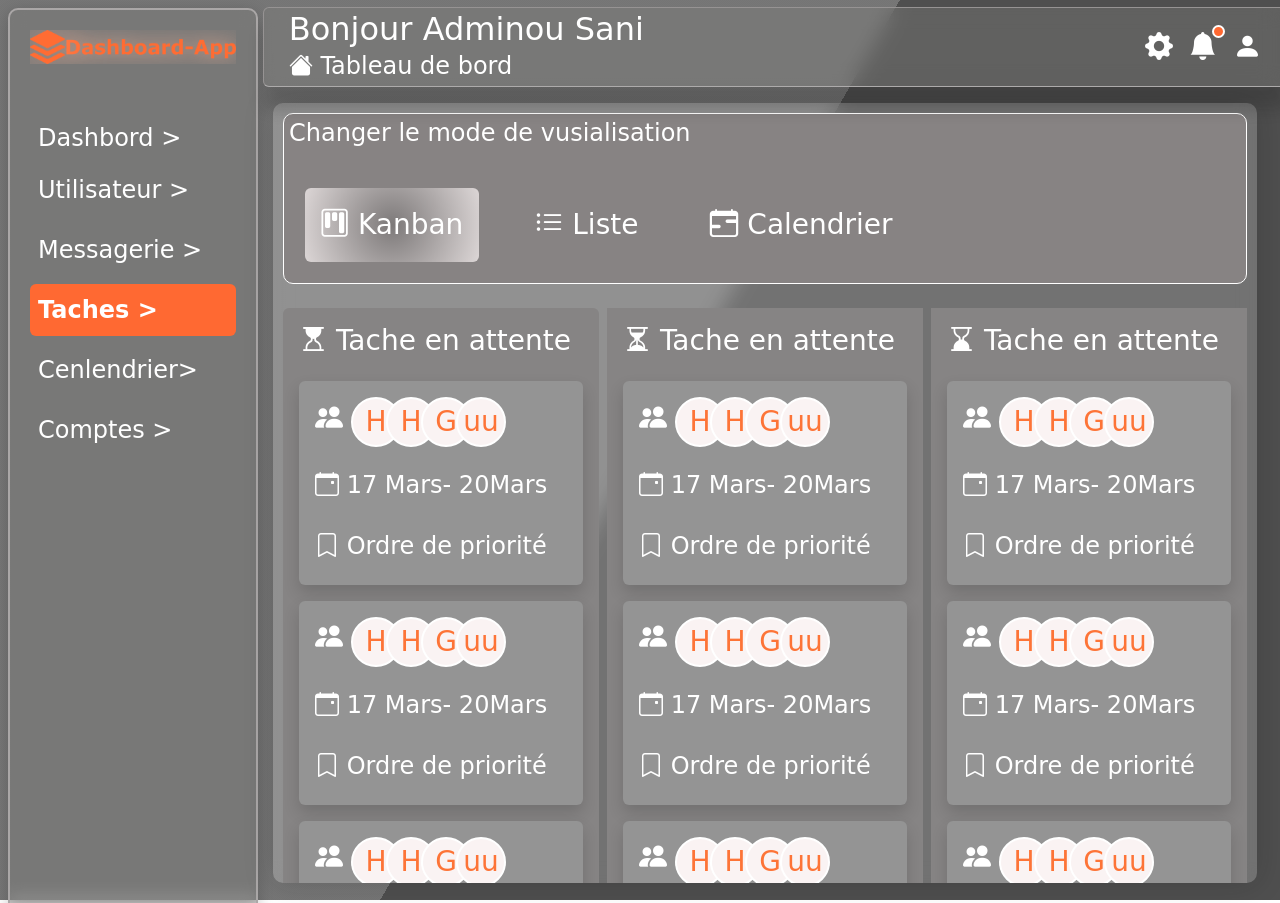
<file: tache.html>
<!DOCTYPE html>
<html lang="fr">

<head>
    <meta charset="UTF-8">
    <meta name="viewport" content="width=device-width, initial-scale=1.0">
    <title>Dashboard</title>

    <!-- Bootstrap -->
    <link href="https://cdn.jsdelivr.net/npm/bootstrap@5.3.8/dist/css/bootstrap.min.css" rel="stylesheet">

    <!-- Bootstrap Icons -->
    <link rel="stylesheet" href="https://cdn.jsdelivr.net/npm/bootstrap-icons@1.13.1/font/bootstrap-icons.min.css">
    <link rel="stylesheet" href="style1.css">

</head>

<body>

    <div class="bg"></div>
    <div class="bg bg2"></div>
    <div class="bg bg3"></div>


    <!-- ===== ASIDE ===== -->
    <aside>
        <img src="image/Logo.png" class="w-100" alt="">

        <ul class="list-unstyled mt-5">

            <li class="mt-3">
                <a href="dashbor.html" class="text-decoration-none text-white  d-block p-2 rounded">
                    <span class="fs-4"> Dashbord ></span>
                </a>
            </li>

            <li class="mb-2">
                <a href="utilisateur.html" class="text-decoration-none text-white d-block p-2 rounded">
                    <span class="fs-4"> Utilisateur > </span>
                </a>
            </li>

            <li class="mb-2">
                <a href="messagerie.html" class="text-decoration-none text-white d-block p-2 rounded">
                    <span class="fs-4"> Messagerie > </span>
                </a>
            </li>
            <li class="mb-2">
                <a href="tache.html" class="text-decoration-none active text-white d-block p-2 rounded">
                    <span class="fs-4"> Taches > </span>
                </a>
            </li>

            <li class="mb-2">
                <a href="" class="text-decoration-none text-white d-block p-2 rounded">
                    <span class="fs-4"> Cenlendrier> </span>
                </a>
            </li>

            <li class="mb-3">
                <a href="compte.html" class="text-decoration-none text-white d-block p-2 rounded">
                    <span class="fs-4"> Comptes > </span>
                </a>
            </li>

        </ul>

    </aside>

    <!-- ===== CONTENU ===== -->
    <div class="content">

        <!-- ===== HEADER ===== -->
        <div class="top-header rounded mt-1 d-flex align-items-center justify-content-between">

            <div>
                <h2 class="mb-0 text-white">Bonjour Adminou Sani</h2>
                <small class="fs-4 text-white"><i class="bi bi-house-fill"></i> Tableau de bord</small>
            </div>

            <div class="d-flex gap-3 fs-4">
                <i class="bi bi-gear-fill text-white fs-3"></i>

                <div class="notification-icon">
                    <i class="bi bi-bell-fill text-white fs-3"></i>
                    <span class="notification-badge"></span>
                </div>

                <i class="bi bi-person-fill text-white fs-3"></i>
            </div>

        </div>

        <!-- ===== MAIN ===== -->
        <main>

            <!-- CARD QUI SCROLL -->


            <div class="scroll-card fs-3 text-white">


                <!-- <div class="scroll-card p-0 m-0"> -->

                    <!-- MENU PRINCIPAL -->
                    <ul
                        class="nav nav-pills d-flex align-items-center justify-content-between mb-4 justify-content-center gap-3">

                        <h4>Changer le mode de vusialisation </h4>

                        <div class="d-flex gap-2">
                            <li class="nav-item p-3">
                                <button class="nav-link active p-3 text-white " data-bs-toggle="pill"
                                    data-bs-target="#kanban">
                                    <i class="bi bi-kanban"></i>
                                    Kanban
                                </button>
                            </li>

                            <li class="nav-item p-3">
                                <button class="nav-link p-3 text-white " data-bs-toggle="pill" data-bs-target="#liste">
                                    <i class="bi bi-list-ul"></i>
                                    Liste
                                </button>
                            </li>

                            <li class="nav-item p-3">
                                <button class="nav-link p-3 text-white " data-bs-toggle="pill" data-bs-target="#calendrier">
                                    <i class="bi bi-calendar-range"></i>
                                    Calendrier
                                </button>
                            </li>

                        </div>


                    </ul>

                    <!-- CONTENU PRINCIPAL -->
                    <div class="tab-content">

                        <!-- KANBAN -->
                        <div class="tab-pane fade  text-white show active" id="kanban">

                            <!-- ===== LIGNE 1 : 3 CARTES ===== -->

                            <div class="w-100 d-flex  gap-2">
                                <div class="w-100 tache rounded p-3 d-flex gap-3 flex-column">
                                    <h3> <i class="bi bi-hourglass-top"></i> Tache en attente</h3>
                                    <div class="d-flex gap-4 p-3 p-2 flex-column rounded tach1 shadow">
                                        <div class="d-flex avatars">
                                            <i class="bi bi-people-fill"></i>
                                            <div class="admi1 ms-2 d-flex align-items-center justify-content-center">
                                                H
                                            </div>
                                            <div class="admi1 d-flex align-items-center justify-content-center">
                                                H
                                            </div>
                                            <div class="admi1 d-flex align-items-center justify-content-center">
                                                G
                                            </div>
                                            <div class="admi1 d-flex align-items-center justify-content-center">
                                                uu
                                            </div>

                                        </div>

                                        <div>
                                            <h4><i class="bi bi-calendar-event"></i> 17 Mars- 20Mars</h4>
                                        </div>

                                        <div>
                                            <h4> <i class="bi bi-bookmark"></i> Ordre de priorité</h4>
                                        </div>
                                    </div>

                                    <div class="d-flex gap-4 p-3 p-2 flex-column rounded tach1 shadow">
                                        <div class="d-flex avatars">
                                            <i class="bi bi-people-fill"></i>
                                            <div class="admi1 ms-2 d-flex align-items-center justify-content-center">
                                                H
                                            </div>
                                            <div class="admi1 d-flex align-items-center justify-content-center">
                                                H
                                            </div>
                                            <div class="admi1 d-flex align-items-center justify-content-center">
                                                G
                                            </div>
                                            <div class="admi1 d-flex align-items-center justify-content-center">
                                                uu
                                            </div>

                                        </div>

                                        <div>
                                            <h4><i class="bi bi-calendar-event"></i> 17 Mars- 20Mars</h4>
                                        </div>

                                        <div>
                                            <h4> <i class="bi bi-bookmark"></i> Ordre de priorité</h4>
                                        </div>
                                    </div>

                                    <div class="d-flex gap-4 p-3 p-2 flex-column rounded tach1 shadow">
                                        <div class="d-flex avatars">
                                            <i class="bi bi-people-fill"></i>
                                            <div class="admi1 ms-2 d-flex align-items-center justify-content-center">
                                                H
                                            </div>
                                            <div class="admi1 d-flex align-items-center justify-content-center">
                                                H
                                            </div>
                                            <div class="admi1 d-flex align-items-center justify-content-center">
                                                G
                                            </div>
                                            <div class="admi1 d-flex align-items-center justify-content-center">
                                                uu
                                            </div>

                                        </div>

                                        <div>
                                            <h4><i class="bi bi-calendar-event"></i> 17 Mars- 20Mars</h4>
                                        </div>

                                        <div>
                                            <h4> <i class="bi bi-bookmark"></i> Ordre de priorité</h4>
                                        </div>
                                    </div>

                                    <div class="d-flex gap-4 p-3 p-2 flex-column rounded tach1 shadow">
                                        <div class="d-flex avatars">
                                            <i class="bi bi-people-fill"></i>
                                            <div class="admi1 ms-2 d-flex align-items-center justify-content-center">
                                                H
                                            </div>
                                            <div class="admi1 d-flex align-items-center justify-content-center">
                                                H
                                            </div>
                                            <div class="admi1 d-flex align-items-center justify-content-center">
                                                G
                                            </div>
                                            <div class="admi1 d-flex align-items-center justify-content-center">
                                                uu
                                            </div>

                                        </div>

                                        <div>
                                            <h4><i class="bi bi-calendar-event"></i> 17 Mars- 20Mars</h4>
                                        </div>

                                        <div>
                                            <h4> <i class="bi bi-bookmark"></i> Ordre de priorité</h4>
                                        </div>
                                    </div>


                                    <div class="d-flex gap-4 p-3 p-2 flex-column rounded tach1 shadow">
                                        <div class="d-flex avatars">
                                            <i class="bi bi-people-fill"></i>
                                            <div class="admi1 ms-2 d-flex align-items-center justify-content-center">
                                                H
                                            </div>
                                            <div class="admi1 d-flex align-items-center justify-content-center">
                                                H
                                            </div>
                                            <div class="admi1 d-flex align-items-center justify-content-center">
                                                G
                                            </div>
                                            <div class="admi1 d-flex align-items-center justify-content-center">
                                                uu
                                            </div>

                                        </div>

                                        <div>
                                            <h4><i class="bi bi-calendar-event"></i> 17 Mars- 20Mars</h4>
                                        </div>

                                        <div>
                                            <h4> <i class="bi bi-bookmark"></i> Ordre de priorité</h4>
                                        </div>
                                    </div>


                                    <div class="d-flex gap-4 p-3 p-2 flex-column rounded tach1 shadow">
                                        <div class="d-flex avatars">
                                            <i class="bi bi-people-fill"></i>
                                            <div class="admi1 ms-2 d-flex align-items-center justify-content-center">
                                                H
                                            </div>
                                            <div class="admi1 d-flex align-items-center justify-content-center">
                                                H
                                            </div>
                                            <div class="admi1 d-flex align-items-center justify-content-center">
                                                G
                                            </div>
                                            <div class="admi1 d-flex align-items-center justify-content-center">
                                                uu
                                            </div>

                                        </div>

                                        <div>
                                            <h4><i class="bi bi-calendar-event"></i> 17 Mars- 20Mars</h4>
                                        </div>

                                        <div>
                                            <h4> <i class="bi bi-bookmark"></i> Ordre de priorité</h4>
                                        </div>
                                    </div>


                                    <div class="d-flex gap-4 p-3 p-2 flex-column rounded tach1 shadow">
                                        <div class="d-flex avatars">
                                            <i class="bi bi-people-fill"></i>
                                            <div class="admi1 ms-2 d-flex align-items-center justify-content-center">
                                                H
                                            </div>
                                            <div class="admi1 d-flex align-items-center justify-content-center">
                                                H
                                            </div>
                                            <div class="admi1 d-flex align-items-center justify-content-center">
                                                G
                                            </div>
                                            <div class="admi1 d-flex align-items-center justify-content-center">
                                                uu
                                            </div>

                                        </div>

                                        <div>
                                            <h4><i class="bi bi-calendar-event"></i> 17 Mars- 20Mars</h4>
                                        </div>

                                        <div>
                                            <h4> <i class="bi bi-bookmark"></i> Ordre de priorité</h4>
                                        </div>
                                    </div>

                                    <div class="d-flex gap-4 p-3 p-2 flex-column rounded tach1 shadow">
                                        <div class="d-flex avatars">
                                            <i class="bi bi-people-fill"></i>
                                            <div class="admi1 ms-2 d-flex align-items-center justify-content-center">
                                                H
                                            </div>
                                            <div class="admi1 d-flex align-items-center justify-content-center">
                                                H
                                            </div>
                                            <div class="admi1 d-flex align-items-center justify-content-center">
                                                G
                                            </div>
                                            <div class="admi1 d-flex align-items-center justify-content-center">
                                                uu
                                            </div>

                                        </div>

                                        <div>
                                            <h4><i class="bi bi-calendar-event"></i> 17 Mars- 20Mars</h4>
                                        </div>

                                        <div>
                                            <h4> <i class="bi bi-bookmark"></i> Ordre de priorité</h4>
                                        </div>
                                    </div>




                                </div>

                                <div class="w-100 d-flex tache p-3 gap-3 flex-column">

                                    <h3><i class="bi bi-hourglass-split"></i> Tache en attente</h3>
                                    <div class="d-flex gap-4 p-3 p-2 flex-column rounded tach1 shadow">
                                        <div class="d-flex avatars">
                                            <i class="bi bi-people-fill"></i>
                                            <div class="admi1 ms-2 d-flex align-items-center justify-content-center">
                                                H
                                            </div>
                                            <div class="admi1 d-flex align-items-center justify-content-center">
                                                H
                                            </div>
                                            <div class="admi1 d-flex align-items-center justify-content-center">
                                                G
                                            </div>
                                            <div class="admi1 d-flex align-items-center justify-content-center">
                                                uu
                                            </div>

                                        </div>

                                        <div>
                                            <h4><i class="bi bi-calendar-event"></i> 17 Mars- 20Mars</h4>
                                        </div>

                                        <div>
                                            <h4> <i class="bi bi-bookmark"></i> Ordre de priorité</h4>
                                        </div>
                                    </div>

                                    <div class="d-flex gap-4 p-3 p-2 flex-column rounded tach1 shadow">
                                        <div class="d-flex avatars">
                                            <i class="bi bi-people-fill"></i>
                                            <div class="admi1 ms-2 d-flex align-items-center justify-content-center">
                                                H
                                            </div>
                                            <div class="admi1 d-flex align-items-center justify-content-center">
                                                H
                                            </div>
                                            <div class="admi1 d-flex align-items-center justify-content-center">
                                                G
                                            </div>
                                            <div class="admi1 d-flex align-items-center justify-content-center">
                                                uu
                                            </div>

                                        </div>

                                        <div>
                                            <h4><i class="bi bi-calendar-event"></i> 17 Mars- 20Mars</h4>
                                        </div>

                                        <div>
                                            <h4> <i class="bi bi-bookmark"></i> Ordre de priorité</h4>
                                        </div>
                                    </div>
                                    <div class="d-flex gap-4 p-3 p-2 flex-column rounded tach1 shadow">
                                        <div class="d-flex avatars">
                                            <i class="bi bi-people-fill"></i>
                                            <div class="admi1 ms-2 d-flex align-items-center justify-content-center">
                                                H
                                            </div>
                                            <div class="admi1 d-flex align-items-center justify-content-center">
                                                H
                                            </div>
                                            <div class="admi1 d-flex align-items-center justify-content-center">
                                                G
                                            </div>
                                            <div class="admi1 d-flex align-items-center justify-content-center">
                                                uu
                                            </div>

                                        </div>

                                        <div>
                                            <h4><i class="bi bi-calendar-event"></i> 17 Mars- 20Mars</h4>
                                        </div>

                                        <div>
                                            <h4> <i class="bi bi-bookmark"></i> Ordre de priorité</h4>
                                        </div>
                                    </div>
                                    <div class="d-flex gap-4 p-3 p-2 flex-column rounded tach1 shadow">
                                        <div class="d-flex avatars">
                                            <i class="bi bi-people-fill"></i>
                                            <div class="admi1 ms-2 d-flex align-items-center justify-content-center">
                                                H
                                            </div>
                                            <div class="admi1 d-flex align-items-center justify-content-center">
                                                H
                                            </div>
                                            <div class="admi1 d-flex align-items-center justify-content-center">
                                                G
                                            </div>
                                            <div class="admi1 d-flex align-items-center justify-content-center">
                                                uu
                                            </div>

                                        </div>

                                        <div>
                                            <h4><i class="bi bi-calendar-event"></i> 17 Mars- 20Mars</h4>
                                        </div>

                                        <div>
                                            <h4> <i class="bi bi-bookmark"></i> Ordre de priorité</h4>
                                        </div>
                                    </div>
                                    <div class="d-flex gap-4 p-3 p-2 flex-column rounded tach1 shadow">
                                        <div class="d-flex avatars">
                                            <i class="bi bi-people-fill"></i>
                                            <div class="admi1 ms-2 d-flex align-items-center justify-content-center">
                                                H
                                            </div>
                                            <div class="admi1 d-flex align-items-center justify-content-center">
                                                H
                                            </div>
                                            <div class="admi1 d-flex align-items-center justify-content-center">
                                                G
                                            </div>
                                            <div class="admi1 d-flex align-items-center justify-content-center">
                                                uu
                                            </div>

                                        </div>

                                        <div>
                                            <h4><i class="bi bi-calendar-event"></i> 17 Mars- 20Mars</h4>
                                        </div>

                                        <div>
                                            <h4> <i class="bi bi-bookmark"></i> Ordre de priorité</h4>
                                        </div>
                                    </div>




                                </div>

                                <div class="w-100 d-flex tache p-3 gap-3 flex-column">
                                    <h3><i class="bi bi-hourglass-bottom"></i> Tache en attente</h3>
                                    <div class="d-flex gap-4 p-3 p-2 flex-column rounded tach1 shadow">
                                        <div class="d-flex avatars">
                                            <i class="bi bi-people-fill"></i>
                                            <div class="admi1 ms-2 d-flex align-items-center justify-content-center">
                                                H
                                            </div>
                                            <div class="admi1 d-flex align-items-center justify-content-center">
                                                H
                                            </div>
                                            <div class="admi1 d-flex align-items-center justify-content-center">
                                                G
                                            </div>
                                            <div class="admi1 d-flex align-items-center justify-content-center">
                                                uu
                                            </div>

                                        </div>

                                        <div>
                                            <h4><i class="bi bi-calendar-event"></i> 17 Mars- 20Mars</h4>
                                        </div>

                                        <div>
                                            <h4> <i class="bi bi-bookmark"></i> Ordre de priorité</h4>
                                        </div>
                                    </div>
                                    <div class="d-flex gap-4 p-3 p-2 flex-column rounded tach1 shadow">
                                        <div class="d-flex avatars">
                                            <i class="bi bi-people-fill"></i>
                                            <div class="admi1 ms-2 d-flex align-items-center justify-content-center">
                                                H
                                            </div>
                                            <div class="admi1 d-flex align-items-center justify-content-center">
                                                H
                                            </div>
                                            <div class="admi1 d-flex align-items-center justify-content-center">
                                                G
                                            </div>
                                            <div class="admi1 d-flex align-items-center justify-content-center">
                                                uu
                                            </div>

                                        </div>

                                        <div>
                                            <h4><i class="bi bi-calendar-event"></i> 17 Mars- 20Mars</h4>
                                        </div>

                                        <div>
                                            <h4> <i class="bi bi-bookmark"></i> Ordre de priorité</h4>
                                        </div>
                                    </div>

                                    <div class="d-flex gap-4 p-3 p-2 flex-column rounded tach1 shadow">
                                        <div class="d-flex avatars">
                                            <i class="bi bi-people-fill"></i>
                                            <div class="admi1 ms-2 d-flex align-items-center justify-content-center">
                                                H
                                            </div>
                                            <div class="admi1 d-flex align-items-center justify-content-center">
                                                H
                                            </div>
                                            <div class="admi1 d-flex align-items-center justify-content-center">
                                                G
                                            </div>
                                            <div class="admi1 d-flex align-items-center justify-content-center">
                                                uu
                                            </div>

                                        </div>

                                        <div>
                                            <h4><i class="bi bi-calendar-event"></i> 17 Mars- 20Mars</h4>
                                        </div>

                                        <div>
                                            <h4> <i class="bi bi-bookmark"></i> Ordre de priorité</h4>
                                        </div>
                                    </div>

                                    <div class="d-flex gap-4 p-3 p-2 flex-column rounded tach1 shadow">
                                        <div class="d-flex avatars">
                                            <i class="bi bi-people-fill"></i>
                                            <div class="admi1 ms-2 d-flex align-items-center justify-content-center">
                                                H
                                            </div>
                                            <div class="admi1 d-flex align-items-center justify-content-center">
                                                H
                                            </div>
                                            <div class="admi1 d-flex align-items-center justify-content-center">
                                                G
                                            </div>
                                            <div class="admi1 d-flex align-items-center justify-content-center">
                                                uu
                                            </div>

                                        </div>

                                        <div>
                                            <h4><i class="bi bi-calendar-event"></i> 17 Mars- 20Mars</h4>
                                        </div>

                                        <div>
                                            <h4> <i class="bi bi-bookmark"></i> Ordre de priorité</h4>
                                        </div>
                                    </div>

                                    <div class="d-flex gap-4 p-3 p-2 flex-column rounded tach1 shadow">
                                        <div class="d-flex avatars">
                                            <i class="bi bi-people-fill"></i>
                                            <div class="admi1 ms-2 d-flex align-items-center justify-content-center">
                                                H
                                            </div>
                                            <div class="admi1 d-flex align-items-center justify-content-center">
                                                H
                                            </div>
                                            <div class="admi1 d-flex align-items-center justify-content-center">
                                                G
                                            </div>
                                            <div class="admi1 d-flex align-items-center justify-content-center">
                                                uu
                                            </div>

                                        </div>

                                        <div>
                                            <h4><i class="bi bi-calendar-event"></i> 17 Mars- 20Mars</h4>
                                        </div>

                                        <div>
                                            <h4> <i class="bi bi-bookmark"></i> Ordre de priorité</h4>
                                        </div>
                                    </div>

                                    <div class="d-flex gap-4 p-3 p-2 flex-column rounded tach1 shadow">
                                        <div class="d-flex avatars">
                                            <i class="bi bi-people-fill"></i>
                                            <div class="admi1 ms-2 d-flex align-items-center justify-content-center">
                                                H
                                            </div>
                                            <div class="admi1 d-flex align-items-center justify-content-center">
                                                H
                                            </div>
                                            <div class="admi1 d-flex align-items-center justify-content-center">
                                                G
                                            </div>
                                            <div class="admi1 d-flex align-items-center justify-content-center">
                                                uu
                                            </div>

                                        </div>

                                        <div>
                                            <h4><i class="bi bi-calendar-event"></i> 17 Mars- 20Mars</h4>
                                        </div>

                                        <div>
                                            <h4> <i class="bi bi-bookmark"></i> Ordre de priorité</h4>
                                        </div>
                                    </div>
                                    <div class="d-flex gap-4 p-3 p-2 flex-column rounded tach1 shadow">
                                        <div class="d-flex avatars">
                                            <i class="bi bi-people-fill"></i>
                                            <div class="admi1 ms-2 d-flex align-items-center justify-content-center">
                                                H
                                            </div>
                                            <div class="admi1 d-flex align-items-center justify-content-center">
                                                H
                                            </div>
                                            <div class="admi1 d-flex align-items-center justify-content-center">
                                                G
                                            </div>
                                            <div class="admi1 d-flex align-items-center justify-content-center">
                                                uu
                                            </div>

                                        </div>

                                        <div>
                                            <h4><i class="bi bi-calendar-event"></i> 17 Mars- 20Mars</h4>
                                        </div>

                                        <div>
                                            <h4> <i class="bi bi-bookmark"></i> Ordre de priorité</h4>
                                        </div>
                                    </div>

                                    <div class="d-flex gap-4 p-3 p-2 flex-column rounded tach1 shadow">
                                        <div class="d-flex align-items-center">
                                            <div class="d-flex avatars">
                                                <div class="admi1 d-flex align-items-center justify-content-center">
                                                    B
                                                </div>
                                                <div class="admi1 d-flex align-items-center justify-content-center">
                                                    U
                                                </div>
                                                <div class="admi1 d-flex align-items-center justify-content-center">
                                                    A
                                                </div>
                                                <div class="admi1 d-flex align-items-center justify-content-center">
                                                    UU
                                                </div>
                                                <div class="admi1 d-flex align-items-center justify-content-center">
                                                    S
                                                </div>
                                            </div>

                                            <div>...</div>

                                        </div>

                                        <div>
                                            <h4><i class="bi bi-calendar-event"></i> 17 Mars- 20Mars</h4>
                                        </div>

                                        <div>
                                            <h4> <i class="bi bi-bookmark"></i> Ordre de priorité</h4>
                                        </div>
                                    </div>
                                </div>
                            </div>

                        </div>


                        <!-- LISTE -->
                        <div class="tab-pane fade" id="liste">

                            <!-- <h3 class="mb-4">Liste des commandes</h3> -->

                            <!-- SOUS-ONGLETS -->
                            <ul class="nav nav-pills p-4 d-flex mb-4 gap-2">
                                <div class="d-flex justify-content-between w-100">
                                    <li class="nav-item  d-flex justify-content-center w-100">
                                        <button class="nav-link active p-3 text-white " data-bs-toggle="pill"
                                            data-bs-target="#attente">
                                            <i class="bi bi-hourglass-bottom"></i>
                                            En attente
                                        </button>
                                    </li>

                                    <li class="nav-item  d-flex justify-content-center w-100">
                                        <button class="nav-link text-white p-3 " data-bs-toggle="pill"
                                            data-bs-target="#encours">
                                            <i class="bi bi-hourglass-split"></i>
                                            En cours
                                        </button>
                                    </li>

                                    <li class="nav-item  d-flex justify-content-center w-100">
                                        <button class="nav-link text-white p-3 " data-bs-toggle="pill"
                                            data-bs-target="#expedition">
                                            <i class="bi bi-hourglass-top"></i>
                                            Terminé
                                        </button>
                                    </li>

                                </div>



                            </ul>

                            <!-- CONTENU DES SOUS-ONGLETS -->
                            <div class="tab-content">



                                <!-- EN ATTENTE -->
                                <div class="tab-pane fade show active" id="attente">

                                    <div class="tab-pane  fade d-flex flex-column gap-3 show active" id="attente">

                                        <div
                                            class="d-flex gap-3 p-2 rounded utia1 justify-content-start align-items-center">

                                            <div class=" d-flex flex-column w-100">
                                                <h3 class="m-0 p-0">Titre de la tache </h3>
                                                <p class="m-0 p-0 fs-5">Gestion de communication</p>

                                            </div>


                                            <div class="d-flex flex-column gap-2 align-items-start w-100">
                                                <p class="m-0 p-0 fs-5">Utilisateur affectés</p>

                                                <div class="d-flex align-items-center">
                                                    <div class="d-flex avatars">
                                                        <div
                                                            class="admi1 d-flex align-items-center justify-content-center">
                                                            BS
                                                        </div>
                                                        <div
                                                            class="admi1 d-flex align-items-center justify-content-center">
                                                            BS
                                                        </div>
                                                        <div
                                                            class="admi1 d-flex align-items-center justify-content-center">
                                                            SA
                                                        </div>
                                                        <div
                                                            class="admi1 d-flex align-items-center justify-content-center">
                                                            BS
                                                        </div>
                                                        <div
                                                            class="admi1 d-flex align-items-center justify-content-center">
                                                            ZS
                                                        </div>
                                                    </div>

                                                    <div>...</div>

                                                </div>

                                            </div>



                                            <div class=" d-flex flex-column w-100">
                                                <h3 class="m-0 p-0 fs-4">Duré de la tache </h3>
                                                <p class="m-0 p-0 fs-5">17 Mars-20 Mars</p>

                                            </div>


                                            <div class=" d-flex flex-column w-100">
                                                <h3 class="m-0 p-0 fs-4">Priorité </h3>


                                            </div>

                                        </div>

                                        <div
                                            class="d-flex gap-3 p-2 rounded utia1 justify-content-start align-items-center">

                                            <div class=" d-flex flex-column w-100">
                                                <h3 class="m-0 p-0">Titre de la tache </h3>
                                                <p class="m-0 p-0 fs-5">Gestion de communication</p>

                                            </div>


                                            <div class="d-flex flex-column gap-2 align-items-start w-100">
                                                <p class="m-0 p-0 fs-5">Utilisateur affectés</p>

                                                <div class="d-flex align-items-center">
                                                    <div class="d-flex avatars">
                                                        <div
                                                            class="admi1 d-flex align-items-center justify-content-center">
                                                            BS
                                                        </div>
                                                        <div
                                                            class="admi1 d-flex align-items-center justify-content-center">
                                                            BS
                                                        </div>
                                                        <div
                                                            class="admi1 d-flex align-items-center justify-content-center">
                                                            SA
                                                        </div>
                                                        <div
                                                            class="admi1 d-flex align-items-center justify-content-center">
                                                            BS
                                                        </div>
                                                        <div
                                                            class="admi1 d-flex align-items-center justify-content-center">
                                                            ZS
                                                        </div>
                                                    </div>

                                                    <div>...</div>

                                                </div>

                                            </div>



                                            <div class=" d-flex flex-column w-100">
                                                <h3 class="m-0 p-0 fs-4">Duré de la tache </h3>
                                                <p class="m-0 p-0 fs-5">17 Mars-20 Mars</p>

                                            </div>


                                            <div class=" d-flex flex-column w-100">
                                                <h3 class="m-0 p-0 fs-4">Priorité </h3>


                                            </div>

                                        </div>

                                        <div
                                            class="d-flex gap-3 p-2 rounded utia1 justify-content-start align-items-center">

                                            <div class=" d-flex flex-column w-100">
                                                <h3 class="m-0 p-0">Titre de la tache </h3>
                                                <p class="m-0 p-0 fs-5">Gestion de communication</p>

                                            </div>


                                            <div class="d-flex flex-column gap-2 align-items-start w-100">
                                                <p class="m-0 p-0 fs-5">Utilisateur affectés</p>

                                                <div class="d-flex align-items-center">
                                                    <div class="d-flex avatars">
                                                        <div
                                                            class="admi1 d-flex align-items-center justify-content-center">
                                                            BS
                                                        </div>
                                                        <div
                                                            class="admi1 d-flex align-items-center justify-content-center">
                                                            BS
                                                        </div>
                                                        <div
                                                            class="admi1 d-flex align-items-center justify-content-center">
                                                            SA
                                                        </div>
                                                        <div
                                                            class="admi1 d-flex align-items-center justify-content-center">
                                                            BS
                                                        </div>
                                                        <div
                                                            class="admi1 d-flex align-items-center justify-content-center">
                                                            ZS
                                                        </div>
                                                    </div>

                                                    <div>...</div>

                                                </div>

                                            </div>



                                            <div class=" d-flex flex-column w-100">
                                                <h3 class="m-0 p-0 fs-4">Duré de la tache </h3>
                                                <p class="m-0 p-0 fs-5">17 Mars-20 Mars</p>

                                            </div>


                                            <div class=" d-flex flex-column w-100">
                                                <h3 class="m-0 p-0 fs-4">Priorité </h3>


                                            </div>

                                        </div>

                                        <div
                                            class="d-flex gap-3 p-2 rounded utia1 justify-content-start align-items-center">

                                            <div class=" d-flex flex-column w-100">
                                                <h3 class="m-0 p-0">Titre de la tache </h3>
                                                <p class="m-0 p-0 fs-5">Gestion de communication</p>

                                            </div>


                                            <div class="d-flex flex-column gap-2 align-items-start w-100">
                                                <p class="m-0 p-0 fs-5">Utilisateur affectés</p>

                                                <div class="d-flex align-items-center">
                                                    <div class="d-flex avatars">
                                                        <div
                                                            class="admi1 d-flex align-items-center justify-content-center">
                                                            BS
                                                        </div>
                                                        <div
                                                            class="admi1 d-flex align-items-center justify-content-center">
                                                            BS
                                                        </div>
                                                        <div
                                                            class="admi1 d-flex align-items-center justify-content-center">
                                                            SA
                                                        </div>
                                                        <div
                                                            class="admi1 d-flex align-items-center justify-content-center">
                                                            BS
                                                        </div>
                                                        <div
                                                            class="admi1 d-flex align-items-center justify-content-center">
                                                            ZS
                                                        </div>
                                                    </div>

                                                    <div>...</div>

                                                </div>

                                            </div>



                                            <div class=" d-flex flex-column w-100">
                                                <h3 class="m-0 p-0 fs-4">Duré de la tache </h3>
                                                <p class="m-0 p-0 fs-5">17 Mars-20 Mars</p>

                                            </div>


                                            <div class=" d-flex flex-column w-100">
                                                <h3 class="m-0 p-0 fs-4">Priorité </h3>


                                            </div>

                                        </div>

                                        <div
                                            class="d-flex gap-3 p-2 rounded utia1 justify-content-start align-items-center">

                                            <div class=" d-flex flex-column w-100">
                                                <h3 class="m-0 p-0">Titre de la tache </h3>
                                                <p class="m-0 p-0 fs-5">Gestion de communication</p>

                                            </div>


                                            <div class="d-flex flex-column gap-2 align-items-start w-100">
                                                <p class="m-0 p-0 fs-5">Utilisateur affectés</p>

                                                <div class="d-flex align-items-center">
                                                    <div class="d-flex avatars">
                                                        <div
                                                            class="admi1 d-flex align-items-center justify-content-center">
                                                            BS
                                                        </div>
                                                        <div
                                                            class="admi1 d-flex align-items-center justify-content-center">
                                                            BS
                                                        </div>
                                                        <div
                                                            class="admi1 d-flex align-items-center justify-content-center">
                                                            SA
                                                        </div>
                                                        <div
                                                            class="admi1 d-flex align-items-center justify-content-center">
                                                            BS
                                                        </div>
                                                        <div
                                                            class="admi1 d-flex align-items-center justify-content-center">
                                                            ZS
                                                        </div>
                                                    </div>

                                                    <div>...</div>

                                                </div>

                                            </div>



                                            <div class=" d-flex flex-column w-100">
                                                <h3 class="m-0 p-0 fs-4">Duré de la tache </h3>
                                                <p class="m-0 p-0 fs-5">17 Mars-20 Mars</p>

                                            </div>


                                            <div class=" d-flex flex-column w-100">
                                                <h3 class="m-0 p-0 fs-4">Priorité </h3>


                                            </div>

                                        </div>

                                        <div
                                            class="d-flex gap-3 p-2 rounded utia1 justify-content-start align-items-center">

                                            <div class=" d-flex flex-column w-100">
                                                <h3 class="m-0 p-0">Titre de la tache </h3>
                                                <p class="m-0 p-0 fs-5">Gestion de communication</p>

                                            </div>


                                            <div class="d-flex flex-column gap-2 align-items-start w-100">
                                                <p class="m-0 p-0 fs-5">Utilisateur affectés</p>

                                                <div class="d-flex align-items-center">
                                                    <div class="d-flex avatars">
                                                        <div
                                                            class="admi1 d-flex align-items-center justify-content-center">
                                                            BS
                                                        </div>
                                                        <div
                                                            class="admi1 d-flex align-items-center justify-content-center">
                                                            BS
                                                        </div>
                                                        <div
                                                            class="admi1 d-flex align-items-center justify-content-center">
                                                            SA
                                                        </div>
                                                        <div
                                                            class="admi1 d-flex align-items-center justify-content-center">
                                                            BS
                                                        </div>
                                                        <div
                                                            class="admi1 d-flex align-items-center justify-content-center">
                                                            ZS
                                                        </div>
                                                    </div>

                                                    <div>...</div>

                                                </div>

                                            </div>



                                            <div class=" d-flex flex-column w-100">
                                                <h3 class="m-0 p-0 fs-4">Duré de la tache </h3>
                                                <p class="m-0 p-0 fs-5">17 Mars-20 Mars</p>

                                            </div>


                                            <div class=" d-flex flex-column w-100">
                                                <h3 class="m-0 p-0 fs-4">Priorité </h3>


                                            </div>

                                        </div>

                                        <div
                                            class="d-flex gap-3 p-2 rounded utia1 justify-content-start align-items-center">

                                            <div class=" d-flex flex-column w-100">
                                                <h3 class="m-0 p-0">Titre de la tache </h3>
                                                <p class="m-0 p-0 fs-5">Gestion de communication</p>

                                            </div>


                                            <div class="d-flex flex-column gap-2 align-items-start w-100">
                                                <p class="m-0 p-0 fs-5">Utilisateur affectés</p>

                                                <div class="d-flex align-items-center">
                                                    <div class="d-flex avatars">
                                                        <div
                                                            class="admi1 d-flex align-items-center justify-content-center">
                                                            BS
                                                        </div>
                                                        <div
                                                            class="admi1 d-flex align-items-center justify-content-center">
                                                            BS
                                                        </div>
                                                        <div
                                                            class="admi1 d-flex align-items-center justify-content-center">
                                                            SA
                                                        </div>
                                                        <div
                                                            class="admi1 d-flex align-items-center justify-content-center">
                                                            BS
                                                        </div>
                                                        <div
                                                            class="admi1 d-flex align-items-center justify-content-center">
                                                            ZS
                                                        </div>
                                                    </div>

                                                    <div>...</div>

                                                </div>

                                            </div>



                                            <div class=" d-flex flex-column w-100">
                                                <h3 class="m-0 p-0 fs-4">Duré de la tache </h3>
                                                <p class="m-0 p-0 fs-5">17 Mars-20 Mars</p>

                                            </div>


                                            <div class=" d-flex flex-column w-100">
                                                <h3 class="m-0 p-0 fs-4">Priorité </h3>


                                            </div>

                                        </div>

                                    </div>


                                </div>

                                <!-- EN COURS -->
                                <div class="tab-pane fade" id="encours">

                                    <div class="tab-pane  fade d-flex flex-column gap-3  show active" id="attente">

                                        <div
                                            class="d-flex gap-3 p-2 rounded utia1 justify-content-start align-items-center">

                                            <div class=" d-flex flex-column w-100">
                                                <h3 class="m-0 p-0">Titre de la tache </h3>
                                                <p class="m-0 p-0 fs-5">Gestion de communication</p>

                                            </div>


                                            <div class="d-flex flex-column gap-2 align-items-start w-100">
                                                <p class="m-0 p-0 fs-5">Utilisateur affectés</p>

                                                <div class="d-flex align-items-center">
                                                    <div class="d-flex avatars">
                                                        <div
                                                            class="admi1 d-flex align-items-center justify-content-center">
                                                            BS
                                                        </div>
                                                        <div
                                                            class="admi1 d-flex align-items-center justify-content-center">
                                                            BS
                                                        </div>
                                                        <div
                                                            class="admi1 d-flex align-items-center justify-content-center">
                                                            SA
                                                        </div>
                                                        <div
                                                            class="admi1 d-flex align-items-center justify-content-center">
                                                            BS
                                                        </div>
                                                        <div
                                                            class="admi1 d-flex align-items-center justify-content-center">
                                                            ZS
                                                        </div>
                                                    </div>

                                                    <div>...</div>

                                                </div>

                                            </div>



                                            <div class=" d-flex flex-column w-100">
                                                <h3 class="m-0 p-0 fs-4">Duré de la tache </h3>
                                                <p class="m-0 p-0 fs-5">17 Mars-20 Mars</p>

                                            </div>


                                            <div class=" d-flex flex-column w-100">
                                                <h3 class="m-0 p-0 fs-4">Priorité </h3>


                                            </div>

                                        </div>

                                        <div
                                            class="d-flex gap-3 p-2 rounded utia1 justify-content-start align-items-center">

                                            <div class=" d-flex flex-column w-100">
                                                <h3 class="m-0 p-0">Titre de la tache </h3>
                                                <p class="m-0 p-0 fs-5">Gestion de communication</p>

                                            </div>


                                            <div class="d-flex flex-column gap-2 align-items-start w-100">
                                                <p class="m-0 p-0 fs-5">Utilisateur affectés</p>

                                                <div class="d-flex align-items-center">
                                                    <div class="d-flex avatars">
                                                        <div
                                                            class="admi1 d-flex align-items-center justify-content-center">
                                                            BS
                                                        </div>
                                                        <div
                                                            class="admi1 d-flex align-items-center justify-content-center">
                                                            BS
                                                        </div>
                                                        <div
                                                            class="admi1 d-flex align-items-center justify-content-center">
                                                            SA
                                                        </div>
                                                        <div
                                                            class="admi1 d-flex align-items-center justify-content-center">
                                                            BS
                                                        </div>
                                                        <div
                                                            class="admi1 d-flex align-items-center justify-content-center">
                                                            ZS
                                                        </div>
                                                    </div>

                                                    <div>...</div>

                                                </div>

                                            </div>



                                            <div class=" d-flex flex-column w-100">
                                                <h3 class="m-0 p-0 fs-4">Duré de la tache </h3>
                                                <p class="m-0 p-0 fs-5">17 Mars-20 Mars</p>

                                            </div>


                                            <div class=" d-flex flex-column w-100">
                                                <h3 class="m-0 p-0 fs-4">Priorité </h3>


                                            </div>

                                        </div>

                                        <div
                                            class="d-flex gap-3 p-2 rounded utia1 justify-content-start align-items-center">

                                            <div class=" d-flex flex-column w-100">
                                                <h3 class="m-0 p-0">Titre de la tache </h3>
                                                <p class="m-0 p-0 fs-5">Gestion de communication</p>

                                            </div>


                                            <div class="d-flex flex-column gap-2 align-items-start w-100">
                                                <p class="m-0 p-0 fs-5">Utilisateur affectés</p>

                                                <div class="d-flex align-items-center">
                                                    <div class="d-flex avatars">
                                                        <div
                                                            class="admi1 d-flex align-items-center justify-content-center">
                                                            BS
                                                        </div>
                                                        <div
                                                            class="admi1 d-flex align-items-center justify-content-center">
                                                            BS
                                                        </div>
                                                        <div
                                                            class="admi1 d-flex align-items-center justify-content-center">
                                                            SA
                                                        </div>
                                                        <div
                                                            class="admi1 d-flex align-items-center justify-content-center">
                                                            BS
                                                        </div>
                                                        <div
                                                            class="admi1 d-flex align-items-center justify-content-center">
                                                            ZS
                                                        </div>
                                                    </div>

                                                    <div>...</div>

                                                </div>

                                            </div>



                                            <div class=" d-flex flex-column w-100">
                                                <h3 class="m-0 p-0 fs-4">Duré de la tache </h3>
                                                <p class="m-0 p-0 fs-5">17 Mars-20 Mars</p>

                                            </div>


                                            <div class=" d-flex flex-column w-100">
                                                <h3 class="m-0 p-0 fs-4">Priorité </h3>


                                            </div>

                                        </div>

                                        <div
                                            class="d-flex gap-3 p-2 rounded utia1 justify-content-start align-items-center">

                                            <div class=" d-flex flex-column w-100">
                                                <h3 class="m-0 p-0">Titre de la tache </h3>
                                                <p class="m-0 p-0 fs-5">Gestion de communication</p>

                                            </div>


                                            <div class="d-flex flex-column gap-2 align-items-start w-100">
                                                <p class="m-0 p-0 fs-5">Utilisateur affectés</p>

                                                <div class="d-flex align-items-center">
                                                    <div class="d-flex avatars">
                                                        <div
                                                            class="admi1 d-flex align-items-center justify-content-center">
                                                            BS
                                                        </div>
                                                        <div
                                                            class="admi1 d-flex align-items-center justify-content-center">
                                                            BS
                                                        </div>
                                                        <div
                                                            class="admi1 d-flex align-items-center justify-content-center">
                                                            SA
                                                        </div>
                                                        <div
                                                            class="admi1 d-flex align-items-center justify-content-center">
                                                            BS
                                                        </div>
                                                        <div
                                                            class="admi1 d-flex align-items-center justify-content-center">
                                                            ZS
                                                        </div>
                                                    </div>

                                                    <div>...</div>

                                                </div>

                                            </div>



                                            <div class=" d-flex flex-column w-100">
                                                <h3 class="m-0 p-0 fs-4">Duré de la tache </h3>
                                                <p class="m-0 p-0 fs-5">17 Mars-20 Mars</p>

                                            </div>


                                            <div class=" d-flex flex-column w-100">
                                                <h3 class="m-0 p-0 fs-4">Priorité </h3>


                                            </div>

                                        </div>

                                        <div
                                            class="d-flex gap-3 p-2 rounded utia1 justify-content-start align-items-center">

                                            <div class=" d-flex flex-column w-100">
                                                <h3 class="m-0 p-0">Titre de la tache </h3>
                                                <p class="m-0 p-0 fs-5">Gestion de communication</p>

                                            </div>


                                            <div class="d-flex flex-column gap-2 align-items-start w-100">
                                                <p class="m-0 p-0 fs-5">Utilisateur affectés</p>

                                                <div class="d-flex align-items-center">
                                                    <div class="d-flex avatars">
                                                        <div
                                                            class="admi1 d-flex align-items-center justify-content-center">
                                                            BS
                                                        </div>
                                                        <div
                                                            class="admi1 d-flex align-items-center justify-content-center">
                                                            BS
                                                        </div>
                                                        <div
                                                            class="admi1 d-flex align-items-center justify-content-center">
                                                            SA
                                                        </div>
                                                        <div
                                                            class="admi1 d-flex align-items-center justify-content-center">
                                                            BS
                                                        </div>
                                                        <div
                                                            class="admi1 d-flex align-items-center justify-content-center">
                                                            ZS
                                                        </div>
                                                    </div>

                                                    <div>...</div>

                                                </div>

                                            </div>



                                            <div class=" d-flex flex-column w-100">
                                                <h3 class="m-0 p-0 fs-4">Duré de la tache </h3>
                                                <p class="m-0 p-0 fs-5">17 Mars-20 Mars</p>

                                            </div>


                                            <div class=" d-flex flex-column w-100">
                                                <h3 class="m-0 p-0 fs-4">Priorité </h3>


                                            </div>

                                        </div>

                                        <div
                                            class="d-flex gap-3 p-2 rounded utia1 justify-content-start align-items-center">

                                            <div class=" d-flex flex-column w-100">
                                                <h3 class="m-0 p-0">Titre de la tache </h3>
                                                <p class="m-0 p-0 fs-5">Gestion de communication</p>

                                            </div>


                                            <div class="d-flex flex-column gap-2 align-items-start w-100">
                                                <p class="m-0 p-0 fs-5">Utilisateur affectés</p>

                                                <div class="d-flex align-items-center">
                                                    <div class="d-flex avatars">
                                                        <div
                                                            class="admi1 d-flex align-items-center justify-content-center">
                                                            BS
                                                        </div>
                                                        <div
                                                            class="admi1 d-flex align-items-center justify-content-center">
                                                            BS
                                                        </div>
                                                        <div
                                                            class="admi1 d-flex align-items-center justify-content-center">
                                                            SA
                                                        </div>
                                                        <div
                                                            class="admi1 d-flex align-items-center justify-content-center">
                                                            BS
                                                        </div>
                                                        <div
                                                            class="admi1 d-flex align-items-center justify-content-center">
                                                            ZS
                                                        </div>
                                                    </div>

                                                    <div>...</div>

                                                </div>

                                            </div>



                                            <div class=" d-flex flex-column w-100">
                                                <h3 class="m-0 p-0 fs-4">Duré de la tache </h3>
                                                <p class="m-0 p-0 fs-5">17 Mars-20 Mars</p>

                                            </div>


                                            <div class=" d-flex flex-column w-100">
                                                <h3 class="m-0 p-0 fs-4">Priorité </h3>


                                            </div>

                                        </div>

                                        <div
                                            class="d-flex gap-3 p-2 rounded utia1 justify-content-start align-items-center">

                                            <div class=" d-flex flex-column w-100">
                                                <h3 class="m-0 p-0">Titre de la tache </h3>
                                                <p class="m-0 p-0 fs-5">Gestion de communication</p>

                                            </div>


                                            <div class="d-flex flex-column gap-2 align-items-start w-100">
                                                <p class="m-0 p-0 fs-5">Utilisateur affectés</p>

                                                <div class="d-flex align-items-center">
                                                    <div class="d-flex avatars">
                                                        <div
                                                            class="admi1 d-flex align-items-center justify-content-center">
                                                            BS
                                                        </div>
                                                        <div
                                                            class="admi1 d-flex align-items-center justify-content-center">
                                                            BS
                                                        </div>
                                                        <div
                                                            class="admi1 d-flex align-items-center justify-content-center">
                                                            SA
                                                        </div>
                                                        <div
                                                            class="admi1 d-flex align-items-center justify-content-center">
                                                            BS
                                                        </div>
                                                        <div
                                                            class="admi1 d-flex align-items-center justify-content-center">
                                                            ZS
                                                        </div>
                                                    </div>

                                                    <div>...</div>

                                                </div>

                                            </div>



                                            <div class=" d-flex flex-column w-100">
                                                <h3 class="m-0 p-0 fs-4">Duré de la tache </h3>
                                                <p class="m-0 p-0 fs-5">17 Mars-20 Mars</p>

                                            </div>


                                            <div class=" d-flex flex-column w-100">
                                                <h3 class="m-0 p-0 fs-4">Priorité </h3>


                                            </div>

                                        </div>

                                    </div>

                                </div>

                                <!-- EN EXPEDITION -->
                                <div class="tab-pane fade" id="expedition">

                                    <div class="tab-pane  fade d-flex flex-column gap-3  show active" id="attente">

                                        <div
                                            class="d-flex gap-3 p-2 rounded utia1 justify-content-start align-items-center">

                                            <div class=" d-flex flex-column w-100">
                                                <h3 class="m-0 p-0">Titre de la tache </h3>
                                                <p class="m-0 p-0 fs-5">Gestion de communication</p>

                                            </div>


                                            <div class="d-flex flex-column gap-2 align-items-start w-100">
                                                <p class="m-0 p-0 fs-5">Utilisateur affectés</p>

                                                <div class="d-flex align-items-center">
                                                    <div class="d-flex avatars">
                                                        <div
                                                            class="admi1 d-flex align-items-center justify-content-center">
                                                            BS
                                                        </div>
                                                        <div
                                                            class="admi1 d-flex align-items-center justify-content-center">
                                                            BS
                                                        </div>
                                                        <div
                                                            class="admi1 d-flex align-items-center justify-content-center">
                                                            SA
                                                        </div>
                                                        <div
                                                            class="admi1 d-flex align-items-center justify-content-center">
                                                            BS
                                                        </div>
                                                        <div
                                                            class="admi1 d-flex align-items-center justify-content-center">
                                                            ZS
                                                        </div>
                                                    </div>

                                                    <div>...</div>

                                                </div>

                                            </div>



                                            <div class=" d-flex flex-column w-100">
                                                <h3 class="m-0 p-0 fs-4">Duré de la tache </h3>
                                                <p class="m-0 p-0 fs-5">17 Mars-20 Mars</p>

                                            </div>


                                            <div class=" d-flex flex-column w-100">
                                                <h3 class="m-0 p-0 fs-4">Priorité </h3>


                                            </div>

                                        </div>

                                        <div
                                            class="d-flex gap-3 p-2 rounded utia1 justify-content-start align-items-center">

                                            <div class=" d-flex flex-column w-100">
                                                <h3 class="m-0 p-0">Titre de la tache </h3>
                                                <p class="m-0 p-0 fs-5">Gestion de communication</p>

                                            </div>


                                            <div class="d-flex flex-column gap-2 align-items-start w-100">
                                                <p class="m-0 p-0 fs-5">Utilisateur affectés</p>

                                                <div class="d-flex align-items-center">
                                                    <div class="d-flex avatars">
                                                        <div
                                                            class="admi1 d-flex align-items-center justify-content-center">
                                                            BS
                                                        </div>
                                                        <div
                                                            class="admi1 d-flex align-items-center justify-content-center">
                                                            BS
                                                        </div>
                                                        <div
                                                            class="admi1 d-flex align-items-center justify-content-center">
                                                            SA
                                                        </div>
                                                        <div
                                                            class="admi1 d-flex align-items-center justify-content-center">
                                                            BS
                                                        </div>
                                                        <div
                                                            class="admi1 d-flex align-items-center justify-content-center">
                                                            ZS
                                                        </div>
                                                    </div>

                                                    <div>...</div>

                                                </div>

                                            </div>



                                            <div class=" d-flex flex-column w-100">
                                                <h3 class="m-0 p-0 fs-4">Duré de la tache </h3>
                                                <p class="m-0 p-0 fs-5">17 Mars-20 Mars</p>

                                            </div>


                                            <div class=" d-flex flex-column w-100">
                                                <h3 class="m-0 p-0 fs-4">Priorité </h3>


                                            </div>

                                        </div>

                                        <div
                                            class="d-flex gap-3 p-2 rounded utia1 justify-content-start align-items-center">

                                            <div class=" d-flex flex-column w-100">
                                                <h3 class="m-0 p-0">Titre de la tache </h3>
                                                <p class="m-0 p-0 fs-5">Gestion de communication</p>

                                            </div>


                                            <div class="d-flex flex-column gap-2 align-items-start w-100">
                                                <p class="m-0 p-0 fs-5">Utilisateur affectés</p>

                                                <div class="d-flex align-items-center">
                                                    <div class="d-flex avatars">
                                                        <div
                                                            class="admi1 d-flex align-items-center justify-content-center">
                                                            BS
                                                        </div>
                                                        <div
                                                            class="admi1 d-flex align-items-center justify-content-center">
                                                            BS
                                                        </div>
                                                        <div
                                                            class="admi1 d-flex align-items-center justify-content-center">
                                                            SA
                                                        </div>
                                                        <div
                                                            class="admi1 d-flex align-items-center justify-content-center">
                                                            BS
                                                        </div>
                                                        <div
                                                            class="admi1 d-flex align-items-center justify-content-center">
                                                            ZS
                                                        </div>
                                                    </div>

                                                    <div>...</div>

                                                </div>

                                            </div>



                                            <div class=" d-flex flex-column w-100">
                                                <h3 class="m-0 p-0 fs-4">Duré de la tache </h3>
                                                <p class="m-0 p-0 fs-5">17 Mars-20 Mars</p>

                                            </div>


                                            <div class=" d-flex flex-column w-100">
                                                <h3 class="m-0 p-0 fs-4">Priorité </h3>


                                            </div>

                                        </div>

                                        <div
                                            class="d-flex gap-3 p-2 rounded utia1 justify-content-start align-items-center">

                                            <div class=" d-flex flex-column w-100">
                                                <h3 class="m-0 p-0">Titre de la tache </h3>
                                                <p class="m-0 p-0 fs-5">Gestion de communication</p>

                                            </div>


                                            <div class="d-flex flex-column gap-2 align-items-start w-100">
                                                <p class="m-0 p-0 fs-5">Utilisateur affectés</p>

                                                <div class="d-flex align-items-center">
                                                    <div class="d-flex avatars">
                                                        <div
                                                            class="admi1 d-flex align-items-center justify-content-center">
                                                            BS
                                                        </div>
                                                        <div
                                                            class="admi1 d-flex align-items-center justify-content-center">
                                                            BS
                                                        </div>
                                                        <div
                                                            class="admi1 d-flex align-items-center justify-content-center">
                                                            SA
                                                        </div>
                                                        <div
                                                            class="admi1 d-flex align-items-center justify-content-center">
                                                            BS
                                                        </div>
                                                        <div
                                                            class="admi1 d-flex align-items-center justify-content-center">
                                                            ZS
                                                        </div>
                                                    </div>

                                                    <div>...</div>

                                                </div>

                                            </div>



                                            <div class=" d-flex flex-column w-100">
                                                <h3 class="m-0 p-0 fs-4">Duré de la tache </h3>
                                                <p class="m-0 p-0 fs-5">17 Mars-20 Mars</p>

                                            </div>


                                            <div class=" d-flex flex-column w-100">
                                                <h3 class="m-0 p-0 fs-4">Priorité </h3>


                                            </div>

                                        </div>

                                        <div
                                            class="d-flex gap-3 p-2 rounded utia1 justify-content-start align-items-center">

                                            <div class=" d-flex flex-column w-100">
                                                <h3 class="m-0 p-0">Titre de la tache </h3>
                                                <p class="m-0 p-0 fs-5">Gestion de communication</p>

                                            </div>


                                            <div class="d-flex flex-column gap-2 align-items-start w-100">
                                                <p class="m-0 p-0 fs-5">Utilisateur affectés</p>

                                                <div class="d-flex align-items-center">
                                                    <div class="d-flex avatars">
                                                        <div
                                                            class="admi1 d-flex align-items-center justify-content-center">
                                                            BS
                                                        </div>
                                                        <div
                                                            class="admi1 d-flex align-items-center justify-content-center">
                                                            BS
                                                        </div>
                                                        <div
                                                            class="admi1 d-flex align-items-center justify-content-center">
                                                            SA
                                                        </div>
                                                        <div
                                                            class="admi1 d-flex align-items-center justify-content-center">
                                                            BS
                                                        </div>
                                                        <div
                                                            class="admi1 d-flex align-items-center justify-content-center">
                                                            ZS
                                                        </div>
                                                    </div>

                                                    <div>...</div>

                                                </div>

                                            </div>



                                            <div class=" d-flex flex-column w-100">
                                                <h3 class="m-0 p-0 fs-4">Duré de la tache </h3>
                                                <p class="m-0 p-0 fs-5">17 Mars-20 Mars</p>

                                            </div>


                                            <div class=" d-flex flex-column w-100">
                                                <h3 class="m-0 p-0 fs-4">Priorité </h3>


                                            </div>

                                        </div>

                                        <div
                                            class="d-flex gap-3 p-2 rounded utia1 justify-content-start align-items-center">

                                            <div class=" d-flex flex-column w-100">
                                                <h3 class="m-0 p-0">Titre de la tache </h3>
                                                <p class="m-0 p-0 fs-5">Gestion de communication</p>

                                            </div>


                                            <div class="d-flex flex-column gap-2 align-items-start w-100">
                                                <p class="m-0 p-0 fs-5">Utilisateur affectés</p>

                                                <div class="d-flex align-items-center">
                                                    <div class="d-flex avatars">
                                                        <div
                                                            class="admi1 d-flex align-items-center justify-content-center">
                                                            BS
                                                        </div>
                                                        <div
                                                            class="admi1 d-flex align-items-center justify-content-center">
                                                            BS
                                                        </div>
                                                        <div
                                                            class="admi1 d-flex align-items-center justify-content-center">
                                                            SA
                                                        </div>
                                                        <div
                                                            class="admi1 d-flex align-items-center justify-content-center">
                                                            BS
                                                        </div>
                                                        <div
                                                            class="admi1 d-flex align-items-center justify-content-center">
                                                            ZS
                                                        </div>
                                                    </div>

                                                    <div>...</div>

                                                </div>

                                            </div>



                                            <div class=" d-flex flex-column w-100">
                                                <h3 class="m-0 p-0 fs-4">Duré de la tache </h3>
                                                <p class="m-0 p-0 fs-5">17 Mars-20 Mars</p>

                                            </div>


                                            <div class=" d-flex flex-column w-100">
                                                <h3 class="m-0 p-0 fs-4">Priorité </h3>


                                            </div>

                                        </div>

                                        <div
                                            class="d-flex gap-3 p-2 rounded utia1 justify-content-start align-items-center">

                                            <div class=" d-flex flex-column w-100">
                                                <h3 class="m-0 p-0">Titre de la tache </h3>
                                                <p class="m-0 p-0 fs-5">Gestion de communication</p>

                                            </div>


                                            <div class="d-flex flex-column gap-2 align-items-start w-100">
                                                <p class="m-0 p-0 fs-5">Utilisateur affectés</p>

                                                <div class="d-flex align-items-center">
                                                    <div class="d-flex avatars">
                                                        <div
                                                            class="admi1 d-flex align-items-center justify-content-center">
                                                            BS
                                                        </div>
                                                        <div
                                                            class="admi1 d-flex align-items-center justify-content-center">
                                                            BS
                                                        </div>
                                                        <div
                                                            class="admi1 d-flex align-items-center justify-content-center">
                                                            SA
                                                        </div>
                                                        <div
                                                            class="admi1 d-flex align-items-center justify-content-center">
                                                            BS
                                                        </div>
                                                        <div
                                                            class="admi1 d-flex align-items-center justify-content-center">
                                                            ZS
                                                        </div>
                                                    </div>

                                                    <div>...</div>

                                                </div>

                                            </div>



                                            <div class=" d-flex flex-column w-100">
                                                <h3 class="m-0 p-0 fs-4">Duré de la tache </h3>
                                                <p class="m-0 p-0 fs-5">17 Mars-20 Mars</p>

                                            </div>


                                            <div class=" d-flex flex-column w-100">
                                                <h3 class="m-0 p-0 fs-4">Priorité </h3>


                                            </div>

                                        </div>

                                    </div>



                                </div>

                            </div>

                            <!-- CALENDRIER -->


                        </div>


                    </div>




                    <script src="https://cdn.jsdelivr.net/npm/bootstrap@5.3.8/dist/js/bootstrap.bundle.min.js"></script>
                <!-- </div> -->

        </main>

    </div>
    <script src="https://cdn.jsdelivr.net/npm/bootstrap@5.3.8/dist/js/bootstrap.bundle.min.js"></script>
</body>

</html>
</file>
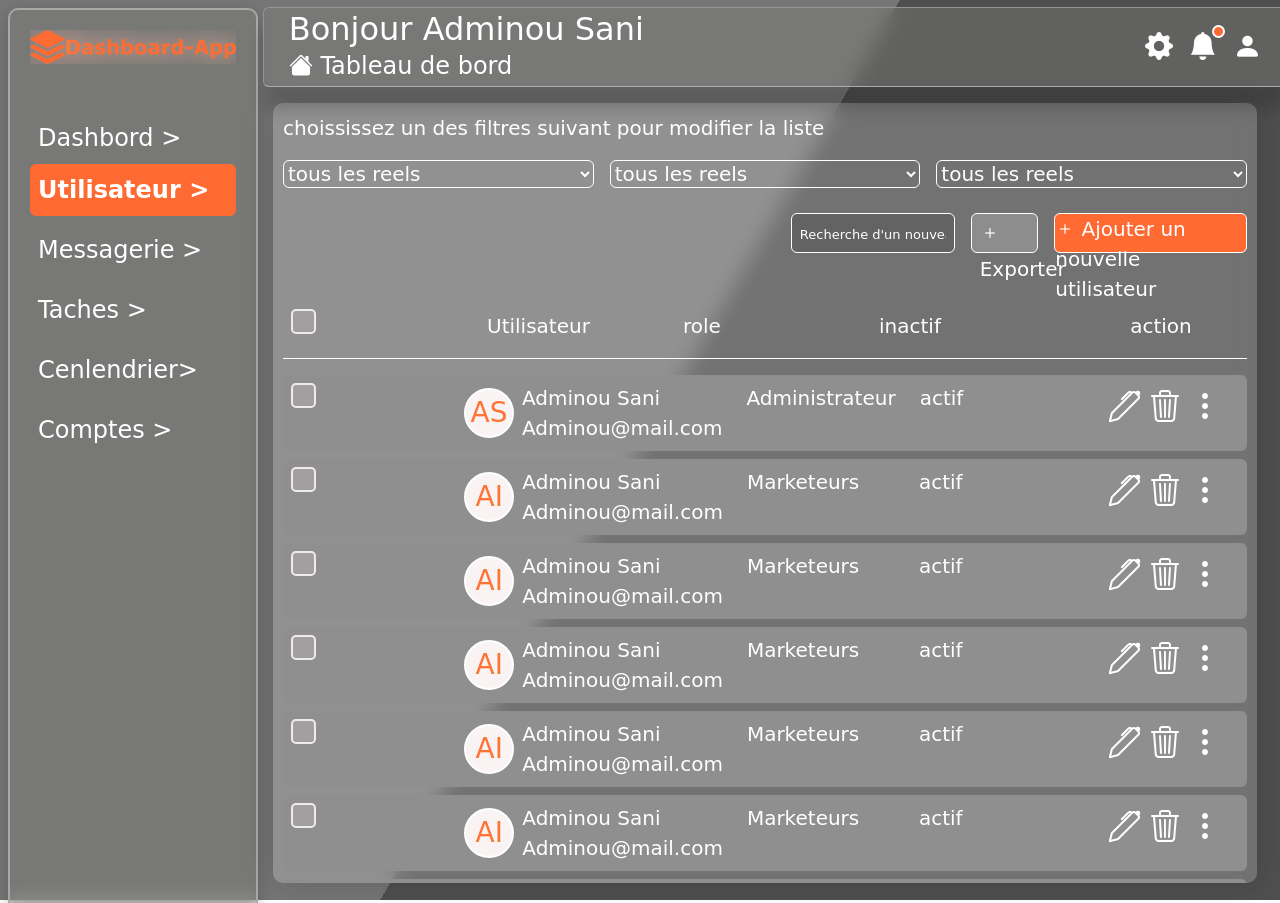
<file: utilisateur.html>
<!DOCTYPE html>
<html lang="fr">

<head>
    <meta charset="UTF-8">
    <meta name="viewport" content="width=device-width, initial-scale=1.0">
    <title>Dashboard</title>

    <!-- Bootstrap -->
    <link href="https://cdn.jsdelivr.net/npm/bootstrap@5.3.8/dist/css/bootstrap.min.css" rel="stylesheet">

    <!-- Bootstrap Icons -->
    <link rel="stylesheet" href="https://cdn.jsdelivr.net/npm/bootstrap-icons@1.13.1/font/bootstrap-icons.min.css">
    <link rel="stylesheet" href="style1.css">

</head>

<body>

    <div class="bg"></div>
    <div class="bg bg2"></div>
    <div class="bg bg3"></div>


    <!-- ===== ASIDE ===== -->
    <aside>
        <img src="image/Logo.png" class="w-100" alt="">

        <ul class="list-unstyled mt-5">

            <li class="mt-3">
                <a href="dashbor.html" class="text-decoration-none text-white  d-block p-2 rounded">
                    <span class="fs-4"> Dashbord ></span>
                </a>
            </li>

            <li class="mb-2">
                <a href="utilisateur.html" class="text-decoration-none active text-white d-block p-2 rounded">
                    <span class="fs-4"> Utilisateur > </span>
                </a>
            </li>

            <li class="mb-2">
                <a href="messagerie.html" class="text-decoration-none text-white d-block p-2 rounded">
                    <span class="fs-4"> Messagerie > </span>
                </a>
            </li>
            <li class="mb-2">
                <a href="tache.html" class="text-decoration-none text-white d-block p-2 rounded">
                    <span class="fs-4"> Taches > </span>
                </a>
            </li>

            <li class="mb-2">
                <a href="" class="text-decoration-none text-white d-block p-2 rounded">
                    <span class="fs-4"> Cenlendrier> </span>
                </a>
            </li>

            <li class="mb-3">
                <a href="compte.html" class="text-decoration-none text-white d-block p-2 rounded">
                    <span class="fs-4"> Comptes > </span>
                </a>
            </li>

        </ul>

    </aside>

    <!-- ===== CONTENU ===== -->
    <div class="content">

        <!-- ===== HEADER ===== -->
        <div class="top-header rounded mt-1 d-flex align-items-center justify-content-between">

            <div>
                <h2 class="mb-0 text-white">Bonjour Adminou Sani</h2>
                <small class="fs-4 text-white"><i class="bi bi-house-fill"></i> Tableau de bord</small>
            </div>

            <div class="d-flex gap-3 fs-4">
                <i class="bi bi-gear-fill text-white fs-3"></i>

                <div class="notification-icon">
                    <i class="bi bi-bell-fill text-white fs-3"></i>
                    <span class="notification-badge"></span>
                </div>

                <i class="bi bi-person-fill text-white fs-3"></i>
            </div>

        </div>

        <!-- ===== MAIN ===== -->
        <main>

            <!-- CARD QUI SCROLL -->
            <div class="scroll-card fs-5 text-white">
                <p >choississez un des filtres suivant pour modifier la liste</p>

                <div class="d-flex flex-column gap-2">
                    <div class="d-flex gap-3 align-items-center justify-content-between">

                        <form method="get" action="" class="w-100 ">
                            <p>
                                <select name="pays" id="pays" class="rounded w-100 selec text-white ">
                                    <option value="espagne">tous les reels</option>
                                </select>
                            </p>
                        </form>
                        <form method="get" action="" class="w-100 ">
                            <p>
                                <select name="pays" id="pays" class="rounded w-100 selec text-white ">
                                    <option value="espagne">tous les reels</option>
                                </select>
                            </p>
                        </form>
                        <form method="get" action="" class="w-100  ">
                            <p>
                                <select name="pays" id="pays" class="rounded w-100 selec text-white ">
                                    <option value="espagne">tous les reels</option>
                                </select>
                            </p>
                        </form>
                    </div>

                    <div class="d-flex gap-3 align-items-center justify-content-end">

                        <!-- <div  > -->
                        <!-- <span>tous les reels</span> -->
                        <input type="text" placeholder="Recherche d'un nouveau utilisateur"
                            class="utili bg-none rounded fs-5. p-2">


                        <div class="utili1 rounded fs-4 ps-2">
                            <span class=" fs-5"> <i class="bi bi-plus"></i>  Exporter</span>

                        </div>
                        <div class="utili2 rounded ">
                            <span class="fs-5 pb-2"> <i class="bi bi-plus"></i> Ajouter un nouvelle utilisateur</span>

                        </div>

                    </div>

                    <div class="d-flex flex-column gap-2">
                        <div class="d-flex gap-3 mt-5 pb-3 utia align-items-center justify-content-between">

                            <div class=" rounded w-100 text-start ps-2">
                                 <input type="checkbox" class="check">

                            </div>
                           
                            <div class=" rounded w-100 text-start ps-2">
                                <span>Utilisateur </span>

                            </div>
                            <div class=" rounded w-100 text-start ps-2">
                                <span>role </span>

                            </div>
                            <div class=" rounded w-100 text-start ps-2">
                                <span>inactif</span>

                            </div>
                           <div class=" rounded w-100 text-center ps-2">
                                <span>action</span>

                            </div>

                        </div>
                        <div
                            class="d-flex gap-3 mt-2 p-2 rounded utia1 justify-content-start align-items-start fs-5 justify-content-between">

                            <div class=" rounded w-100 text-start">
                                 <input type="checkbox" class="check">

                            </div>
                            <div class=" d-flex gap-2 align-items-center w-100 justify-content-start rounded ps-2">
                                <div class="admi1 d-flex align-items-center justify-content-center fs-3">AS</div>
                                <div> Adminou Sani <br>Adminou@mail.com</div>

                            </div>
                            <div class=" rounded w-100  ps-2">
                                <span>Administrateur </span>

                            </div>
                            <div class=" rounded w-100 ps-2">
                                <span>actif</span>


                            </div>
                            <div class=" d-flex fs-2 gap-2 w-100 align-items-center justify-content-center rounded ps-2">
                                <i class="bi bi-pen"></i>
                                <i class="bi bi-trash3"></i>
                                <i class="bi bi-three-dots-vertical"></i>
                            </div>

                        </div>
                        <div
                            class="d-flex gap-3 p-2 rounded utia1 justify-content-start align-items-start fs-5 justify-content-between">

                           <div class=" rounded w-100 text-start">
                                 <input type="checkbox" class="check">

                            </div>
                            <div class=" d-flex gap-2 w-100 align-items-center justify-content-start rounded ps-2">
                                <div class="admi1 d-flex align-items-center justify-content-center fs-3">AI</div>
                                <div> Adminou Sani <br>Adminou@mail.com</div>

                            </div>
                            <div class=" rounded w-100 ps-2">
                                <span>Marketeurs </span>

                            </div>
                            <div class=" rounded w-100 ps-2">
                                <span>actif</span>


                            </div>
                            <div class=" d-flex fs-2 w-100 gap-2 align-items-center justify-content-center rounded ps-2">
                                <i class="bi bi-pen"></i>
                                <i class="bi bi-trash3"></i>
                                <i class="bi bi-three-dots-vertical"></i>
                            </div>

                        </div>
                        <div
                            class="d-flex gap-3 p-2 rounded utia1 justify-content-start align-items-start fs-5 justify-content-between">

                           <div class=" rounded w-100 text-start">
                                 <input type="checkbox" class="check">

                            </div>
                            <div class=" d-flex gap-2 w-100 align-items-center justify-content-start rounded ps-2">
                                <div class="admi1 d-flex align-items-center justify-content-center fs-3">AI</div>
                                <div> Adminou Sani <br>Adminou@mail.com</div>

                            </div>
                            <div class=" rounded w-100 ps-2">
                                <span>Marketeurs </span>

                            </div>
                            <div class=" rounded w-100 ps-2">
                                <span>actif</span>


                            </div>
                            <div class=" d-flex fs-2 w-100 gap-2 align-items-center justify-content-center rounded ps-2">
                                <i class="bi bi-pen"></i>
                                <i class="bi bi-trash3"></i>
                                <i class="bi bi-three-dots-vertical"></i>
                            </div>

                        </div>
                        <div
                            class="d-flex gap-3 p-2 rounded utia1 justify-content-start align-items-start fs-5 justify-content-between">

                           <div class=" rounded w-100 text-start">
                                 <input type="checkbox" class="check">

                            </div>
                            <div class=" d-flex gap-2 w-100 align-items-center justify-content-start rounded ps-2">
                                <div class="admi1 d-flex align-items-center justify-content-center fs-3">AI</div>
                                <div> Adminou Sani <br>Adminou@mail.com</div>

                            </div>
                            <div class=" rounded w-100 ps-2">
                                <span>Marketeurs </span>

                            </div>
                            <div class=" rounded w-100 ps-2">
                                <span>actif</span>


                            </div>
                            <div class=" d-flex fs-2 w-100 gap-2 align-items-center justify-content-center rounded ps-2">
                                <i class="bi bi-pen"></i>
                                <i class="bi bi-trash3"></i>
                                <i class="bi bi-three-dots-vertical"></i>
                            </div>

                        </div>
                        <div
                            class="d-flex gap-3 p-2 rounded utia1 justify-content-start align-items-start fs-5 justify-content-between">

                           <div class=" rounded w-100 text-start">
                                 <input type="checkbox" class="check">

                            </div>
                            <div class=" d-flex gap-2 w-100 align-items-center justify-content-start rounded ps-2">
                                <div class="admi1 d-flex align-items-center justify-content-center fs-3">AI</div>
                                <div> Adminou Sani <br>Adminou@mail.com</div>

                            </div>
                            <div class=" rounded w-100 ps-2">
                                <span>Marketeurs </span>

                            </div>
                            <div class=" rounded w-100 ps-2">
                                <span>actif</span>


                            </div>
                            <div class=" d-flex fs-2 w-100 gap-2 align-items-center justify-content-center rounded ps-2">
                                <i class="bi bi-pen"></i>
                                <i class="bi bi-trash3"></i>
                                <i class="bi bi-three-dots-vertical"></i>
                            </div>

                        </div>
                        <div
                            class="d-flex gap-3 p-2 rounded utia1 justify-content-start align-items-start fs-5 justify-content-between">

                           <div class=" rounded w-100 text-start">
                                 <input type="checkbox" class="check">

                            </div>
                            <div class=" d-flex gap-2 w-100 align-items-center justify-content-start rounded ps-2">
                                <div class="admi1 d-flex align-items-center justify-content-center fs-3">AI</div>
                                <div> Adminou Sani <br>Adminou@mail.com</div>

                            </div>
                            <div class=" rounded w-100 ps-2">
                                <span>Marketeurs </span>

                            </div>
                            <div class=" rounded w-100 ps-2">
                                <span>actif</span>


                            </div>
                            <div class=" d-flex fs-2 w-100 gap-2 align-items-center justify-content-center rounded ps-2">
                                <i class="bi bi-pen"></i>
                                <i class="bi bi-trash3"></i>
                                <i class="bi bi-three-dots-vertical"></i>
                            </div>

                        </div>
                        <div
                            class="d-flex gap-3 p-2 rounded utia1 justify-content-start align-items-start fs-5 justify-content-between">

                           <div class=" rounded w-100 text-start">
                                 <input type="checkbox" class="check">

                            </div>
                            <div class=" d-flex gap-2 w-100 align-items-center justify-content-start rounded ps-2">
                                <div class="admi1 d-flex align-items-center justify-content-center fs-3">AI</div>
                                <div> Adminou Sani <br>Adminou@mail.com</div>

                            </div>
                            <div class=" rounded w-100 ps-2">
                                <span>Marketeurs </span>

                            </div>
                            <div class=" rounded w-100 ps-2">
                                <span>actif</span>


                            </div>
                            <div class=" d-flex fs-2 w-100 gap-2 align-items-center justify-content-center rounded ps-2">
                                <i class="bi bi-pen"></i>
                                <i class="bi bi-trash3"></i>
                                <i class="bi bi-three-dots-vertical"></i>
                            </div>

                        </div>
                        <div
                            class="d-flex gap-3 p-2 rounded utia1 justify-content-start align-items-start fs-5 justify-content-between">

                           <div class=" rounded w-100 text-start">
                                 <input type="checkbox" class="check">

                            </div>
                            <div class=" d-flex gap-2 w-100 align-items-center justify-content-start rounded ps-2">
                                <div class="admi1 d-flex align-items-center justify-content-center fs-3">AI</div>
                                <div> Adminou Sani <br>Adminou@mail.com</div>

                            </div>
                            <div class=" rounded w-100 ps-2">
                                <span>Marketeurs </span>

                            </div>
                            <div class=" rounded w-100 ps-2">
                                <span>actif</span>


                            </div>
                            <div class=" d-flex fs-2 w-100 gap-2 align-items-center justify-content-center rounded ps-2">
                                <i class="bi bi-pen"></i>
                                <i class="bi bi-trash3"></i>
                                <i class="bi bi-three-dots-vertical"></i>
                            </div>

                        </div>
                        <div
                            class="d-flex gap-3 p-2 rounded utia1 justify-content-start align-items-start fs-5 justify-content-between">

                           <div class=" rounded w-100 text-start">
                                 <input type="checkbox" class="check">

                            </div>
                            <div class=" d-flex gap-2 w-100 align-items-center justify-content-start rounded ps-2">
                                <div class="admi1 d-flex align-items-center justify-content-center fs-3">AI</div>
                                <div> Adminou Sani <br>Adminou@mail.com</div>

                            </div>
                            <div class=" rounded w-100 ps-2">
                                <span>Marketeurs </span>

                            </div>
                            <div class=" rounded w-100 ps-2">
                                <span>actif</span>


                            </div>
                            <div class=" d-flex fs-2 w-100 gap-2 align-items-center justify-content-center rounded ps-2">
                                <i class="bi bi-pen"></i>
                                <i class="bi bi-trash3"></i>
                                <i class="bi bi-three-dots-vertical"></i>
                            </div>

                        </div>
                        <div
                            class="d-flex gap-3 p-2 rounded utia1 justify-content-start align-items-start fs-5 justify-content-between">

                           <div class=" rounded w-100 text-start">
                                 <input type="checkbox" class="check">

                            </div>
                            <div class=" d-flex gap-2 w-100 align-items-center justify-content-start rounded ps-2">
                                <div class="admi1 d-flex align-items-center justify-content-center fs-3">AI</div>
                                <div> Adminou Sani <br>Adminou@mail.com</div>

                            </div>
                            <div class=" rounded w-100 ps-2">
                                <span>Marketeurs </span>

                            </div>
                            <div class=" rounded w-100 ps-2">
                                <span>actif</span>


                            </div>
                            <div class=" d-flex fs-2 w-100 gap-2 align-items-center justify-content-center rounded ps-2">
                                <i class="bi bi-pen"></i>
                                <i class="bi bi-trash3"></i>
                                <i class="bi bi-three-dots-vertical"></i>
                            </div>

                        </div>
                        <div
                            class="d-flex gap-3 p-2 rounded utia1 justify-content-start align-items-start fs-5 justify-content-between">

                           <div class=" rounded w-100 text-start">
                                 <input type="checkbox" class="check">

                            </div>
                            <div class=" d-flex gap-2 w-100 align-items-center justify-content-start rounded ps-2">
                                <div class="admi1 d-flex align-items-center justify-content-center fs-3">AI</div>
                                <div> Adminou Sani <br>Adminou@mail.com</div>

                            </div>
                            <div class=" rounded w-100 ps-2">
                                <span>Marketeurs </span>

                            </div>
                            <div class=" rounded w-100 ps-2">
                                <span>actif</span>


                            </div>
                            <div class=" d-flex fs-2 w-100 gap-2 align-items-center justify-content-center rounded ps-2">
                                <i class="bi bi-pen"></i>
                                <i class="bi bi-trash3"></i>
                                <i class="bi bi-three-dots-vertical"></i>
                            </div>

                        </div>
                        <div
                            class="d-flex gap-3 p-2 rounded utia1 justify-content-start align-items-start fs-5 justify-content-between">

                           <div class=" rounded w-100 text-start">
                                 <input type="checkbox" class="check">

                            </div>
                            <div class=" d-flex gap-2 w-100 align-items-center justify-content-start rounded ps-2">
                                <div class="admi1 d-flex align-items-center justify-content-center fs-3">AI</div>
                                <div> Adminou Sani <br>Adminou@mail.com</div>

                            </div>
                            <div class=" rounded w-100 ps-2">
                                <span>Marketeurs </span>

                            </div>
                            <div class=" rounded w-100 ps-2">
                                <span>actif</span>


                            </div>
                            <div class=" d-flex fs-2 w-100 gap-2 align-items-center justify-content-center rounded ps-2">
                                <i class="bi bi-pen"></i>
                                <i class="bi bi-trash3"></i>
                                <i class="bi bi-three-dots-vertical"></i>
                            </div>

                        </div>
                        <div
                            class="d-flex gap-3 p-2 rounded utia1 justify-content-start align-items-start fs-5 justify-content-between">

                           <div class=" rounded w-100 text-start">
                                 <input type="checkbox" class="check">

                            </div>
                            <div class=" d-flex gap-2 w-100 align-items-center justify-content-start rounded ps-2">
                                <div class="admi1 d-flex align-items-center justify-content-center fs-3">AI</div>
                                <div> Adminou Sani <br>Adminou@mail.com</div>

                            </div>
                            <div class=" rounded w-100 ps-2">
                                <span>Marketeurs </span>

                            </div>
                            <div class=" rounded w-100 ps-2">
                                <span>actif</span>


                            </div>
                            <div class=" d-flex fs-2 w-100 gap-2 align-items-center justify-content-center rounded ps-2">
                                <i class="bi bi-pen"></i>
                                <i class="bi bi-trash3"></i>
                                <i class="bi bi-three-dots-vertical"></i>
                            </div>

                        </div>
                        <div
                            class="d-flex gap-3 p-2 rounded utia1 justify-content-start align-items-start fs-5 justify-content-between">

                           <div class=" rounded w-100 text-start">
                                 <input type="checkbox" class="check">

                            </div>
                            <div class=" d-flex gap-2 w-100 align-items-center justify-content-start rounded ps-2">
                                <div class="admi1 d-flex align-items-center justify-content-center fs-3">AI</div>
                                <div> Adminou Sani <br>Adminou@mail.com</div>

                            </div>
                            <div class=" rounded w-100 ps-2">
                                <span>Marketeurs </span>

                            </div>
                            <div class=" rounded w-100 ps-2">
                                <span>actif</span>


                            </div>
                            <div class=" d-flex fs-2 w-100 gap-2 align-items-center justify-content-center rounded ps-2">
                                <i class="bi bi-pen"></i>
                                <i class="bi bi-trash3"></i>
                                <i class="bi bi-three-dots-vertical"></i>
                            </div>

                        </div>
                        <div
                            class="d-flex gap-3 p-2 rounded utia1 justify-content-start align-items-start fs-5 justify-content-between">

                           <div class=" rounded w-100 text-start">
                                 <input type="checkbox" class="check">

                            </div>
                            <div class=" d-flex gap-2 w-100 align-items-center justify-content-start rounded ps-2">
                                <div class="admi1 d-flex align-items-center justify-content-center fs-3">AI</div>
                                <div> Adminou Sani <br>Adminou@mail.com</div>

                            </div>
                            <div class=" rounded w-100 ps-2">
                                <span>Marketeurs </span>

                            </div>
                            <div class=" rounded w-100 ps-2">
                                <span>actif</span>


                            </div>
                            <div class=" d-flex fs-2 w-100 gap-2 align-items-center justify-content-center rounded ps-2">
                                <i class="bi bi-pen"></i>
                                <i class="bi bi-trash3"></i>
                                <i class="bi bi-three-dots-vertical"></i>
                            </div>

                        </div>
                        <div
                            class="d-flex gap-3 p-2 rounded utia1 justify-content-start align-items-start fs-5 justify-content-between">

                           <div class=" rounded w-100 text-start">
                                 <input type="checkbox" class="check">

                            </div>
                            <div class=" d-flex gap-2 w-100 align-items-center justify-content-start rounded ps-2">
                                <div class="admi1 d-flex align-items-center justify-content-center fs-3">AI</div>
                                <div> Adminou Sani <br>Adminou@mail.com</div>

                            </div>
                            <div class=" rounded w-100 ps-2">
                                <span>Marketeurs </span>

                            </div>
                            <div class=" rounded w-100 ps-2">
                                <span>actif</span>


                            </div>
                            <div class=" d-flex fs-2 w-100 gap-2 align-items-center justify-content-center rounded ps-2">
                                <i class="bi bi-pen"></i>
                                <i class="bi bi-trash3"></i>
                                <i class="bi bi-three-dots-vertical"></i>
                            </div>

                        </div>
                        <div
                            class="d-flex gap-3 p-2 rounded utia1 justify-content-start align-items-start fs-5 justify-content-between">

                           <div class=" rounded w-100 text-start">
                                 <input type="checkbox" class="check">

                            </div>
                            <div class=" d-flex gap-2 w-100 align-items-center justify-content-start rounded ps-2">
                                <div class="admi1 d-flex align-items-center justify-content-center fs-3">AI</div>
                                <div> Adminou Sani <br>Adminou@mail.com</div>

                            </div>
                            <div class=" rounded w-100 ps-2">
                                <span>Marketeurs </span>

                            </div>
                            <div class=" rounded w-100 ps-2">
                                <span>actif</span>


                            </div>
                            <div class=" d-flex fs-2 w-100 gap-2 align-items-center justify-content-center rounded ps-2">
                                <i class="bi bi-pen"></i>
                                <i class="bi bi-trash3"></i>
                                <i class="bi bi-three-dots-vertical"></i>
                            </div>

                        </div>
                        <div
                            class="d-flex gap-3 p-2 rounded utia1 justify-content-start align-items-start fs-5 justify-content-between">

                           <div class=" rounded w-100 text-start">
                                 <input type="checkbox" class="check">

                            </div>
                            <div class=" d-flex gap-2 w-100 align-items-center justify-content-start rounded ps-2">
                                <div class="admi1 d-flex align-items-center justify-content-center fs-3">AI</div>
                                <div> Adminou Sani <br>Adminou@mail.com</div>

                            </div>
                            <div class=" rounded w-100 ps-2">
                                <span>Marketeurs </span>

                            </div>
                            <div class=" rounded w-100 ps-2">
                                <span>actif</span>


                            </div>
                            <div class=" d-flex fs-2 w-100 gap-2 align-items-center justify-content-center rounded ps-2">
                                <i class="bi bi-pen"></i>
                                <i class="bi bi-trash3"></i>
                                <i class="bi bi-three-dots-vertical"></i>
                            </div>

                        </div>
                        <div
                            class="d-flex gap-3 p-2 rounded utia1 justify-content-start align-items-start fs-5 justify-content-between">

                           <div class=" rounded w-100 text-start">
                                 <input type="checkbox" class="check">

                            </div>
                            <div class=" d-flex gap-2 w-100 align-items-center justify-content-start rounded ps-2">
                                <div class="admi1 d-flex align-items-center justify-content-center fs-3">AI</div>
                                <div> Adminou Sani <br>Adminou@mail.com</div>

                            </div>
                            <div class=" rounded w-100 ps-2">
                                <span>Marketeurs </span>

                            </div>
                            <div class=" rounded w-100 ps-2">
                                <span>actif</span>


                            </div>
                            <div class=" d-flex fs-2 w-100 gap-2 align-items-center justify-content-center rounded ps-2">
                                <i class="bi bi-pen"></i>
                                <i class="bi bi-trash3"></i>
                                <i class="bi bi-three-dots-vertical"></i>
                            </div>

                        </div>
                        <div
                            class="d-flex gap-3 p-2 rounded utia1 justify-content-start align-items-start fs-5 justify-content-between">

                           <div class=" rounded w-100 text-start">
                                 <input type="checkbox" class="check">

                            </div>
                            <div class=" d-flex gap-2 w-100 align-items-center justify-content-start rounded ps-2">
                                <div class="admi1 d-flex align-items-center justify-content-center fs-3">AI</div>
                                <div> Adminou Sani <br>Adminou@mail.com</div>

                            </div>
                            <div class=" rounded w-100 ps-2">
                                <span>Marketeurs </span>

                            </div>
                            <div class=" rounded w-100 ps-2">
                                <span>actif</span>


                            </div>
                            <div class=" d-flex fs-2 w-100 gap-2 align-items-center justify-content-center rounded ps-2">
                                <i class="bi bi-pen"></i>
                                <i class="bi bi-trash3"></i>
                                <i class="bi bi-three-dots-vertical"></i>
                            </div>

                        </div>
                        <div
                            class="d-flex gap-3 p-2 rounded utia1 justify-content-start align-items-start fs-5 justify-content-between">

                           <div class=" rounded w-100 text-start">
                                 <input type="checkbox" class="check">

                            </div>
                            <div class=" d-flex gap-2 w-100 align-items-center justify-content-start rounded ps-2">
                                <div class="admi1 d-flex align-items-center justify-content-center fs-3">AI</div>
                                <div> Adminou Sani <br>Adminou@mail.com</div>

                            </div>
                            <div class=" rounded w-100 ps-2">
                                <span>Marketeurs </span>

                            </div>
                            <div class=" rounded w-100 ps-2">
                                <span>actif</span>


                            </div>
                            <div class=" d-flex fs-2 w-100 gap-2 align-items-center justify-content-center rounded ps-2">
                                <i class="bi bi-pen"></i>
                                <i class="bi bi-trash3"></i>
                                <i class="bi bi-three-dots-vertical"></i>
                            </div>

                        </div>
                        
                        

                        
                        
                       

                        </div>
                    
             


                    </div>




                </div>

        </main>

    </div>

</body>

</html>
</file>
<file: style.css>
html {
  height:100%;
}

body {
  margin:0;
}

.bg {
  animation:slide 19s ease-in-out infinite alternate;
  background-image: linear-gradient(-60deg, #363636 50%, #636363 50%);
  bottom:0;
  left:-50%;
  opacity:.5;
  position:fixed;
  right:-50%;
  top:0;
  z-index:-1;
}

.bg2 {
  animation-direction:alternate-reverse;
  animation-duration:30s;
}

.bg3 {
  animation-duration:30s;
}

.content {
  width: 400px;
  /* background-color:#727272; */
  background-color: rgba(200, 195, 195, 0.2);
  border-radius:.28em;
  box-shadow:0 0 .25em rgba(0,0,0,.25);
  box-sizing:border-box;
  left:50%;
  padding:15px; 
  position:fixed;
  text-align:center;
  top:50%;
  /* background-color: transparent; */
  transform:translate(-50%, -50%);
  border-top: 1px solid rgb(179, 175, 175);
  border-right:  solid 2px rgb(150, 146, 146);

  background-color: rgba(255, 255, 255, 0.2);
  backdrop-filter: blur(10px);
}
.cole{
  background-color: #626262;
}
.login{
  background-color: #FF6832;
}

h1 {
  font-family:monospace;
}

.avec{
  font-size: 14px;
}
.adm{
  font-size: 16px;
}

@keyframes slide {
  0% {
    transform:translateX(-25%);
  }
  100% {
    transform:translateX(25%);
  }
}

.se:hover{
 background-color: #828181;

}
</file>
<file: style1.css>
* {
  margin: 0;
  padding: 0;
  box-sizing: border-box;
}

body {
  overflow: hidden;
  background: #f5f5f5;
  /* margin-top: 320px; */
  background: rgba(255, 255, 255, 0.2);
  
}



/* ===== ASIDE ===== */
aside {
  width: 250px;
  height: 1040px;
  position: fixed;
  border-radius: 10px;
  left: 0;
  top: 0;
  border: 2px solid rgb(170, 167, 167);
  color: white;
  padding: 20px;
  margin: 8px;
  /* background-color: #817E7C; */
  background-color: rgba(126, 125, 124, 0.4);
  box-shadow: 0 4px 15px rgba(0, 0, 0, 0.2);
  /* background-color: rgba(255, 255, 255, 0.2); */
  backdrop-filter: blur(8px);
}

a:focus {
  background-color: #FF6932;
}


/* ===== CONTENU ===== */
.content {
  margin-left: 250px;
  height: 100vh;
  border: solid transparent
}

/* ===== HEADER FIXE ===== */
.top-header {
  height: 80px;
  position: fixed;
  border: 1px solid rgb(150, 147, 147);
  left: 250px;
  right: 0;
  box-shadow: #ddd;
  border-bottom: 1px solid #adabab;
  z-index: 1000;
  padding: 0 25px;
  width: 80%;
  margin-left: 1%;
  background-color: rgba(126, 125, 124, 0.4);
  box-shadow: 0 22px 15px rgba(21, 21, 21, 0.2);
  /* background-color: rgba(255, 255, 255, 0.2); */
  backdrop-filter: blur(10px);

}
.texx{
  background-color: rgba(126, 125, 124, 0.4);
  padding-inline: 0px;
  box-shadow: 0 22px 15px rgba(21, 21, 21, 0.2);
  /* background-color: rgba(255, 255, 255, 0.2); */
  backdrop-filter: blur(6px);
}

/* ===== MAIN ===== */
main {
  margin-top: 80px;
  height: calc(100vh - 80px);
  padding: 20px;

}

/* ===== CARD SCROLLABLE ===== */
.scroll-card {
  height: 100%;
  border-radius: 10px;
  padding: 10px;
  /* border: 1px solid rgba(161, 159, 159, 0.4); */
  overflow-y: auto;
  background-color: rgba(126, 125, 124, 0.4);
  box-shadow: 0 0 30px rgba(21, 21, 21, 0.2);
  background-color: rgba(255, 255, 255, 0.2);
  backdrop-filter: blur(10px);

  /* cache scrollbar (Firefox) */
  scrollbar-width: none;
}

/* cache scrollbar (Chrome, Edge, Safari) */
.scroll-card::-webkit-scrollbar {
  display: none;
}

.demo-box {
  border-radius: 15px;
  background: #8D8D8D;
  margin-bottom: 20px;
}

html {
  height: 100%;
}

body {
  margin: 0;
}

.bg {
  animation: slide 23s ease-in-out infinite alternate;
  background-image: linear-gradient(-60deg, #363636 50%, #636363 50%);
  bottom: 0;
  left: -50%;
  opacity: .5;
  position: fixed;
  right: -50%;
  top: 0;
  z-index: -1;
}

.bg2 {
  animation-direction: alternate-reverse;
  animation-duration: 24s;
}

.bg3 {
  animation-duration: 35s;
}


h1 {
  font-family: monospace;
}

@keyframes slide {
  0% {
    transform: translateX(-25%);
  }

  100% {
    transform: translateX(25%);
  }
}

/* ===== RESPONSIVE ===== */
@media (max-width: 768px) {

  aside {
    width: 80px;
  }

  .content {
    margin-left: 80px;
  }

  .top-header {
    left: 80px;
  }

  aside h3,
  aside span {
    display: none;
  }
}

.cole {
  width: 40px;
  height: 20px;
  background-color: #FF6932;
}

.cole1 {
  width: 40px;
  height: 20px;
  background-color: #FFBFA5;
}

.cole2 {
  width: 40px;
  height: 20px;
  background-color: #f2ebe8;
}

.guid {
  width: 350px;
}

.guid1 {
  background-color: #b7b4b4;
}

.uti1 {
  width: 100%;
  height: 30px;
  border: solid 1px white;
}

.utili {
  width: 17%;
  height: 40px;
  border: solid 1px white;
  font-size: 16px;

}

.utili1 {
  width: 7%;
  height: 40px;
  border: solid 1px white;
  background-color: #8D8D8D;

}

.utili2 {
  width: 20%;
  height: 40px;
  border: solid 1px white;
  background-color: #FF6932;

}

input {
  background-color: #636363;
}

input::placeholder {
  color: white;
  font-size: 13px;
}

.utia {
  border-bottom: solid 1px white;
}
.check {
    width: 25px;
    height: 25px;
    background-color: rgb(164, 159, 159);
    border: 2px solid #efebeb;
    border-radius: 5px;
    cursor: pointer;

    /* important pour pouvoir customiser */
    appearance: none;
    -webkit-appearance: none;
    -moz-appearance: none;

    display: inline-block;
    position: relative;
}

/* quand il est coché */
.check:checked {
    background-color: #0d6efd; /* bleu Bootstrap */
    border-color: #c0c4c9;
}

/* petit check visuel */
.check:checked::after {
    content: "✔";
    color: white;
    font-size: 16px;
    position: absolute;
    top: 0px;
    left: 4px;
}
.utia1 {
  background-color: #8F8F8F;
}

.admi1 {
  width: 50px;
  height: 50px;
  border-radius: 50%;
  background-color: #FFFF;
  color: #FF6932;
}

.selec {
  background-color: transparent;
  border: solid 1px white;
  text-decoration-line: none;
}

.custom-select {
  appearance: none;
  -webkit-appearance: none;
  -moz-appearance: none;

  border: 1px solid #ccc;
  padding: 10px;
  background: transparent;
  outline: none;
}

/* 

.nav-link:hover{
  background-color: #bdb331;
} */

.nav-pills .nav-link.active {
  background: radial-gradient(circle, rgba(0, 0, 0, 0.08), rgb(220, 214, 214));
  /* color: white !important; */
}

.nav-pills {
  border: solid 1px white;
  padding: 5px;
  border-radius: 10px;
  background-color: #878383;
}


.admi1 {
  width: 50px;
  height: 50px;
  border-radius: 50%;
  background-color: #faf3f3 !important;
  background: transparent;
  color: #FD7437;
  border: 2px solid white;
}

.avatars .admi1 {
  margin-left: -15px;
}

.avatars .admi1:first-child {
  margin-left: 0;
}

.zey {
  background-color: #bdb331 !important;
}

.tache {
  background-color: #868484;
}

.tach1 {
  background-color: #949494;
}

.compte {
  width: 200px;
  height: 240px;
  background-color: #c2c0c0;
}

.profi {
  background-color: #FF6932;
}

.profi1 {
  background-color: #949494;
}

.bord-co {
  background-color: #636363;
}

.suppr {
  border: solid 3px #FF6932;
  color: #FF6932;
  background-color: rgba(243, 134, 94, 0.1);
  
  /* background-color: transparent; */
}

.suprima {
  border-top: solid 2px #7a7575;
  box-shadow: #252525;
}

aside a.active {
  background-color: #FF6932;
  color: #fff !important;
  font-weight: bold;
}

.notification-icon {
  position: relative;
  display: inline-block;
}

.notification-badge {
  position: absolute;
  top: -1px;
  right: -8px;
  /* coin supérieur gauche */
  width: 13px;
  height: 13px;
  background: #FF6932;
  color: white;
  border-radius: 50%;
  border: 2px solid white;
  /* optionnel */
}


#features path {
  cursor: pointer;
  transition: all 0.3s ease;
}

#features path:hover {
  fill: #FFBFA5;
  /* couleur au survol */
  stroke: #ffffff;
  /* stroke-width: 2; */
}
</file>
